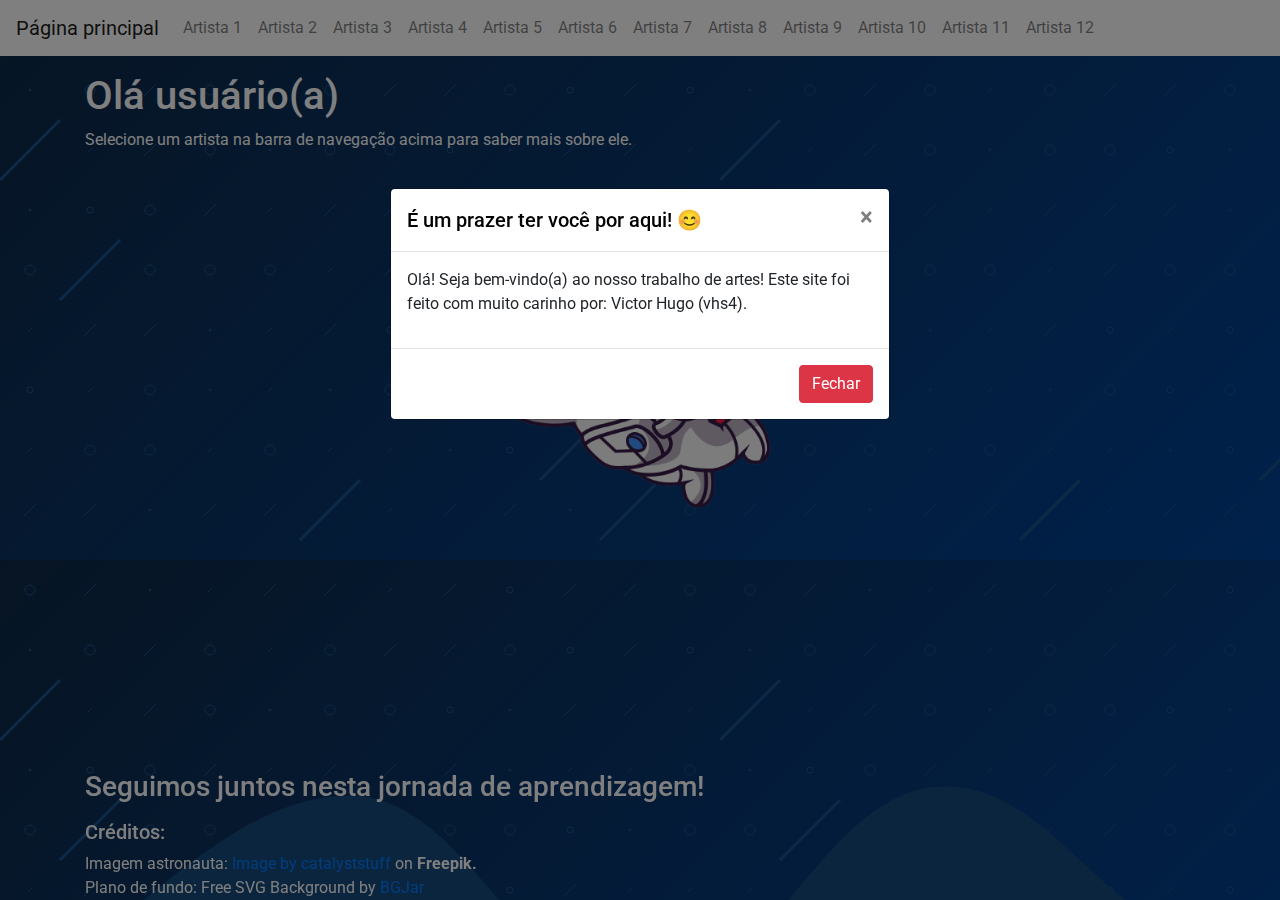
<file: index.html>
<!DOCTYPE html>
<html lang="pt-br">

<head>
    <meta charset="UTF-8">
    <meta name="viewport" content="width=device-width, initial-scale=1.0">
    <title>Trabalho Escolar de Artes</title>
    <link rel="stylesheet" href="style.css">
    <link rel="stylesheet" href="https://stackpath.bootstrapcdn.com/bootstrap/4.5.2/css/bootstrap.min.css">
    <link rel="preconnect" href="https://fonts.googleapis.com">
    <link rel="preconnect" href="https://fonts.gstatic.com" crossorigin>
    <link href="https://fonts.googleapis.com/css2?family=Roboto:wght@400;700&display=swap" rel="stylesheet">
</head>

<body>

    <div class="background-principal bg-transparent">


        <nav class="navbar fix-nav navbar-expand-lg navbar-light bg-white">
            <a class="navbar-brand" href="#">Página principal</a>
            <button class="navbar-toggler" type="button" data-toggle="collapse" data-target="#navbarNav"
                aria-controls="navbarNav" aria-expanded="false" aria-label="Toggle navigation">
                <span class="navbar-toggler-icon"></span>
            </button>
            <div class="collapse navbar-collapse" id="navbarNav">
                <ul class="navbar-nav">
                    <li class="nav-item">
                        <a class="nav-link" href="artista1.html">Artista 1</a>
                    </li>
                    <li class="nav-item">
                        <a class="nav-link" href="artista2.html">Artista 2</a>
                    </li>
                    <li class="nav-item">
                        <a class="nav-link" href="artista3.html">Artista 3</a>
                    </li>
                    <li class="nav-item">
                        <a class="nav-link" href="artista4.html">Artista 4</a>
                    </li>
                    <li class="nav-item">
                        <a class="nav-link" href="artista5.html">Artista 5</a>
                    </li>
                    <li class="nav-item">
                        <a class="nav-link" href="artista6.html">Artista 6</a>
                    </li>
                    <li class="nav-item">
                        <a class="nav-link" href="artista7.html">Artista 7</a>
                    </li>
                    <li class="nav-item">
                        <a class="nav-link" href="artista8.html">Artista 8</a>
                    </li>
                    <li class="nav-item">
                        <a class="nav-link" href="artista9.html">Artista 9</a>
                    </li>
                    <li class="nav-item">
                        <a class="nav-link" href="artista10.html">Artista 10</a>
                    </li>
                    <li class="nav-item">
                        <a class="nav-link" href="artista11.html">Artista 11</a>
                    </li>
                    <li class="nav-item">
                        <a class="nav-link" href="artista12.html">Artista 12</a>
                    </li>
                </ul>
            </div>
        </nav>

        <div class="modal" tabindex="-1" role="dialog" id="modal-principal">
            <div class="modal-dialog" role="document">
                <div class="modal-content">
                    <div class="modal-header">
                        <h5 class="modal-title">É um prazer ter você por aqui! 😊</h5>
                        <button type="button" class="close" data-dismiss="modal" aria-label="Close">
                            <span aria-hidden="true">&times;</span>
                        </button>
                    </div>
                    <div class="modal-body">
                        <p>Olá! Seja bem-vindo(a) ao nosso trabalho de artes! Este site foi feito com muito carinho por:
                            Victor Hugo (vhs4).</p>
                    </div>
                    <div class="modal-footer">
                        <button type="button" class="btn btn-danger" data-dismiss="modal">Fechar</button>
                    </div>
                </div>
            </div>
        </div>

        <div class="container">
            <h1>Olá usuário(a)</h1>
            <p>Selecione um artista na barra de navegação acima para saber mais sobre ele.</p>
        </div>
        <div class="img-middle">
            <img src="/imgs/qqqq__1_-removebg-preview.png" alt="">
        </div>


    </div>

    <footer>
        <div class="container bg-creditos">
            <h3 style="margin-top: 4rem; margin-bottom: 1rem;">Seguimos juntos nesta jornada de aprendizagem!</h3>
            <h5>Créditos:</h5>
            <p style="margin-bottom: 0;">Imagem astronauta: <a
                    href="https://www.freepik.com/free-vector/cute-astronaut-flying-with-rocket-cartoon-vector-icon-illustration-science-technology-icon-isolated_29119780.htm#from_view=detail_alsolike">Image
                    by catalyststuff</a> on <b>Freepik.</b></p>
            <p style="margin: 0;">Plano de fundo: Free SVG Background by <a target="_blank"
                    href="https://bgjar.com">BGJar</a></p>
        </div>
    </footer>

    <script src="https://code.jquery.com/jquery-3.5.1.slim.min.js"></script>
    <script src="https://stackpath.bootstrapcdn.com/bootstrap/4.5.2/js/bootstrap.min.js"></script>
    <script src="script.js"></script>

</body>

</html>
</file>
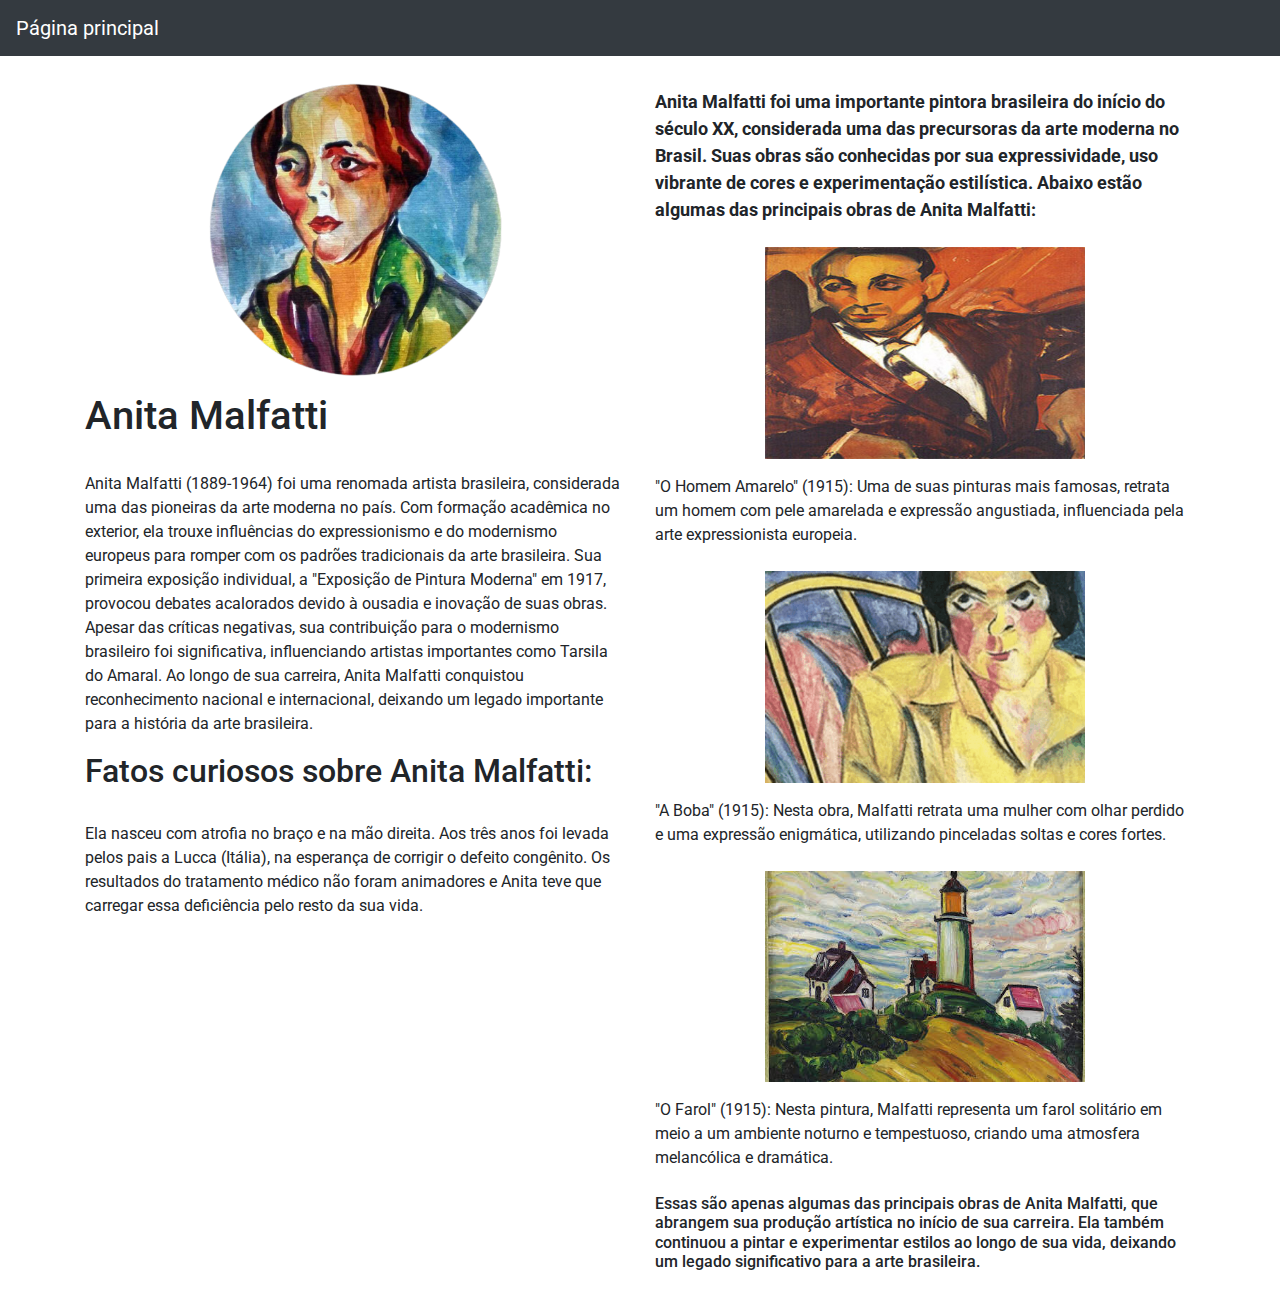
<file: artista1.html>
<!DOCTYPE html>
<html lang="pt-br">

<head>
    <meta charset="UTF-8">
    <meta name="viewport" content="width=device-width, initial-scale=1.0">
    <title>Artista 1</title>
    <link rel="stylesheet" href="https://stackpath.bootstrapcdn.com/bootstrap/4.5.2/css/bootstrap.min.css">
    <link rel="stylesheet" href="artistas.css">
    <link rel="preconnect" href="https://fonts.googleapis.com">
    <link rel="preconnect" href="https://fonts.gstatic.com" crossorigin>
    <link href="https://fonts.googleapis.com/css2?family=Roboto:wght@400;700&display=swap" rel="stylesheet">
</head>

<body>

    <nav class="navbar navbar-expand-lg navbar-dark bg-dark">
        <a class="navbar-brand" href="index.html">Página principal</a>
    </nav>
    <div class="container">
        <div class="row">
            <div class="col-md-6 img-redonda">

                <img src="/imgs/mediana_1977481658976966898-removebg-preview.png" alt="Imagem do artista"
                    style="margin: 1rem auto 0;">
                <h1>Anita Malfatti</h1>
                <p>Anita Malfatti (1889-1964) foi uma renomada artista brasileira, considerada uma das pioneiras da arte
                    moderna no país.
                    Com formação acadêmica no exterior, ela trouxe influências do expressionismo e do modernismo
                    europeus para romper com os
                    padrões tradicionais da arte brasileira. Sua primeira exposição individual, a "Exposição de Pintura
                    Moderna" em 1917,
                    provocou debates acalorados devido à ousadia e inovação de suas obras. Apesar das críticas
                    negativas, sua contribuição
                    para o modernismo brasileiro foi significativa, influenciando artistas importantes como Tarsila do
                    Amaral. Ao longo de
                    sua carreira, Anita Malfatti conquistou reconhecimento nacional e internacional, deixando um legado
                    importante para a
                    história da arte brasileira.</p>

                <h2>Fatos curiosos sobre Anita Malfatti:</h2>
                <p>Ela nasceu com atrofia no braço e na mão direita. Aos três anos foi levada pelos pais a Lucca
                    (Itália), na esperança de
                    corrigir o defeito congênito. Os resultados do tratamento médico não foram animadores e Anita teve
                    que carregar essa
                    deficiência pelo resto da sua vida.</p>
            </div>
            <div class="col-md-6">
                <p>
                <p style="margin-bottom: 1.5rem; font-weight: bold; font-size: large;">Anita Malfatti foi uma
                    importante
                    pintora
                    brasileira do início do século XX, considerada uma das
                    precursoras da arte
                    moderna no Brasil. Suas obras são conhecidas por sua expressividade, uso vibrante de cores e
                    experimentação estilística.
                    Abaixo estão algumas das principais obras de Anita Malfatti:
                </p>
                <figure>
                    <img src="/imgs/O-Homem-Amarelo.-Anita-Malfatti..jpg" alt="Descrição da imagem"
                        style="margin-bottom: 1rem; max-width: 20rem;">
                    <figcaption style="margin-bottom: 1.5rem;">"O Homem Amarelo" (1915): Uma de suas pinturas mais
                        famosas, retrata um homem com pele
                        amarelada e expressão angustiada,
                        influenciada pela arte expressionista europeia.</figcaption>
                </figure>

                <figure>
                    <img src="/imgs/anita-malfatti-a.png" alt="Descrição da imagem"
                        style="margin-bottom: 1rem; max-width: 20rem;">
                    <figcaption style="margin-bottom: 1.5rem;">"A Boba" (1915): Nesta obra, Malfatti retrata uma mulher
                        com olhar perdido e uma
                        expressão enigmática,
                        utilizando
                        pinceladas soltas e cores fortes.</figcaption>
                </figure>

                <figure>
                    <img src="/imgs/O farol.jpeg" alt="Descrição da imagem"
                        style="margin-bottom: 1rem; max-width: 20rem;">
                    <figcaption style="margin-bottom: 1.5rem;">"O Farol" (1915): Nesta pintura, Malfatti representa um
                        farol solitário em meio a um
                        ambiente noturno e
                        tempestuoso,
                        criando uma atmosfera melancólica e dramática.</figcaption>
                </figure>

                <h6>Essas são apenas algumas das principais obras de Anita Malfatti, que abrangem sua produção
                    artística no
                    início de sua
                    carreira. Ela também continuou a pintar e experimentar estilos ao longo de sua vida, deixando um
                    legado
                    significativo
                    para a arte brasileira.</h6>
                </p>
            </div>
        </div>
    </div>



    <script src="https://stackpath.bootstrapcdn.com/bootstrap/4.5.2/js/bootstrap.min.js"></script>
    <script src="https://code.jquery.com/jquery-3.5.1.slim.min.js"></script>
</body>

</html>
</file>
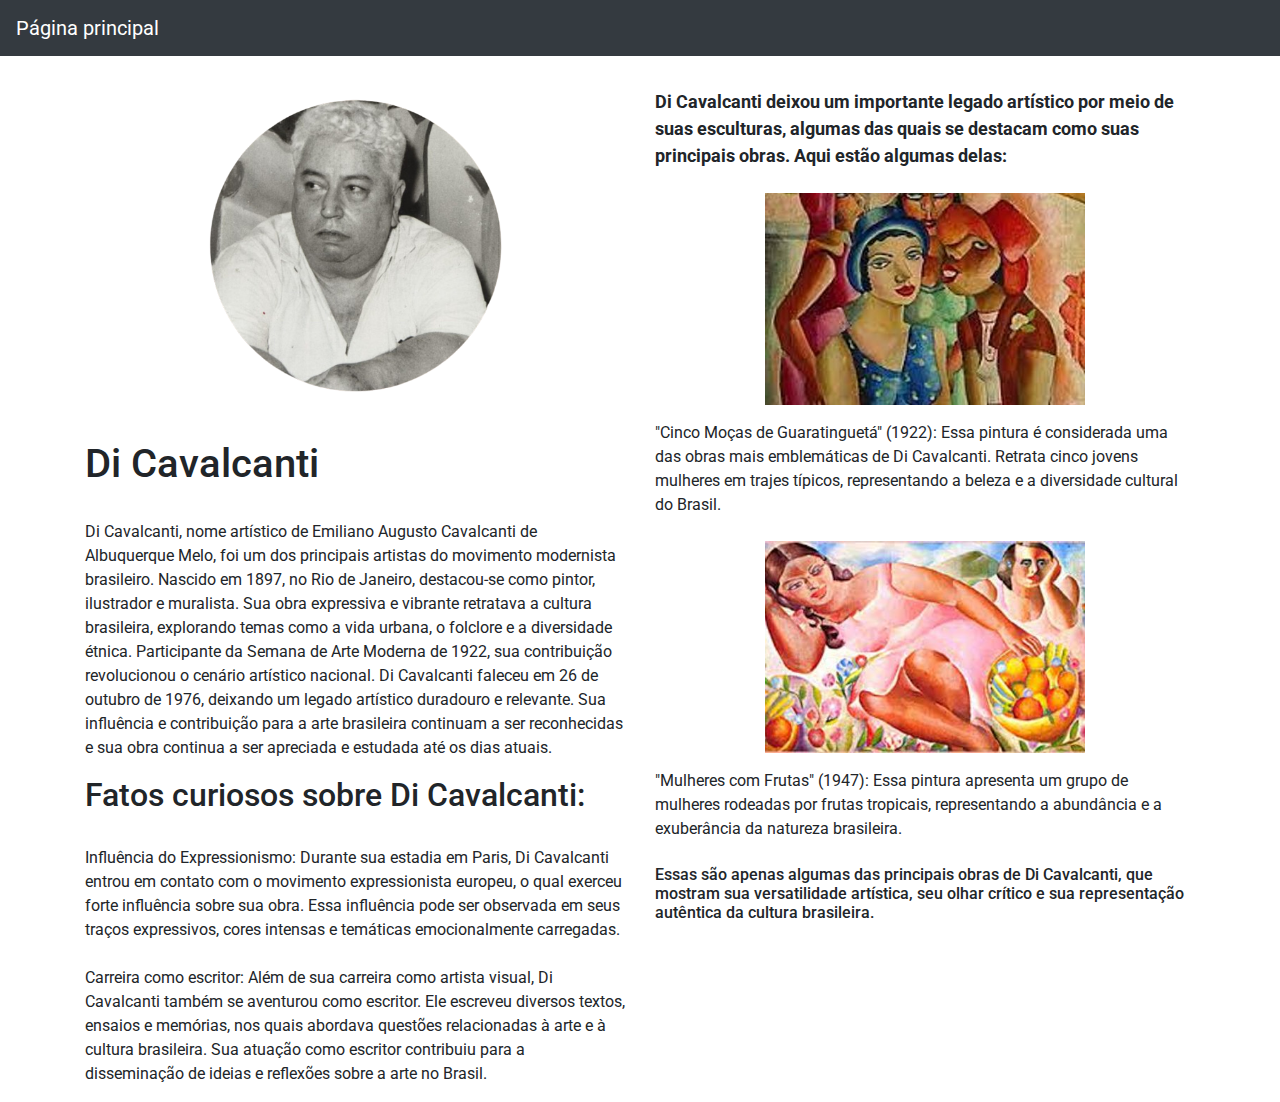
<file: artista10.html>
<!DOCTYPE html>
<html lang="pt-br">

<head>
    <meta charset="UTF-8">
    <meta name="viewport" content="width=device-width, initial-scale=1.0">
    <title>Artista 10</title>
    <link rel="stylesheet" href="https://stackpath.bootstrapcdn.com/bootstrap/4.5.2/css/bootstrap.min.css">
    <link rel="stylesheet" href="artistas.css">
    <link rel="preconnect" href="https://fonts.googleapis.com">
    <link rel="preconnect" href="https://fonts.gstatic.com" crossorigin>
    <link href="https://fonts.googleapis.com/css2?family=Roboto:wght@400;700&display=swap" rel="stylesheet">
</head>

<body>

    <nav class="navbar navbar-expand-lg navbar-dark bg-dark">
        <a class="navbar-brand" href="index.html">Página principal</a>
    </nav>
    <div class="container">
        <div class="row">
            <div class="col-md-6 img-redonda">
                <img src="/imgs/Di_Cavalcanti.png" alt="Imagem do artista" style="margin: 2rem auto;">
                <h1>Di Cavalcanti
                </h1>
                <p>Di Cavalcanti, nome artístico de Emiliano Augusto Cavalcanti de Albuquerque Melo, foi um dos
                    principais artistas do
                    movimento modernista brasileiro. Nascido em 1897, no Rio de Janeiro, destacou-se como pintor,
                    ilustrador e muralista.
                    Sua obra expressiva e vibrante retratava a cultura brasileira, explorando temas como a vida urbana,
                    o folclore e a
                    diversidade étnica. Participante da Semana de Arte Moderna de 1922, sua contribuição revolucionou o
                    cenário artístico
                    nacional. Di Cavalcanti faleceu em 26 de outubro de 1976, deixando um legado artístico duradouro e
                    relevante. Sua influência e
                    contribuição para a arte brasileira continuam a ser reconhecidas e sua obra continua a ser apreciada
                    e estudada até os
                    dias atuais.
                </p>

                <h2>Fatos curiosos sobre Di Cavalcanti:</h2>
                <p>Influência do Expressionismo: Durante sua estadia em Paris, Di Cavalcanti entrou em contato com o
                    movimento
                    expressionista europeu, o qual exerceu forte influência sobre sua obra. Essa influência pode ser
                    observada em seus
                    traços expressivos, cores intensas e temáticas emocionalmente carregadas.
                    <br><br>
                    Carreira como escritor: Além de sua carreira como artista visual, Di Cavalcanti também se aventurou
                    como escritor. Ele
                    escreveu diversos textos, ensaios e memórias, nos quais abordava questões relacionadas à arte e à
                    cultura
                    brasileira. Sua atuação como escritor contribuiu para a disseminação de ideias e reflexões sobre a
                    arte no Brasil.
                </p>
            </div>
            <div class="col-md-6">
                <p>
                <p style="margin-bottom: 1.5rem; font-weight: bold; font-size: large;">Di Cavalcanti deixou um
                    importante legado artístico por meio de suas esculturas, algumas das quais se destacam como
                    suas principais obras. Aqui estão algumas delas:
                </p>
                <figure>
                    <img src="/imgs/download (4) (1).jpeg" alt="Descrição da imagem"
                        style="margin-bottom: 1rem; max-width: 20rem;">
                    <figcaption style="margin-bottom: 1.5rem;">"Cinco Moças de Guaratinguetá" (1922): Essa pintura é
                        considerada uma das obras mais emblemáticas de Di Cavalcanti.
                        Retrata cinco jovens mulheres em trajes típicos, representando a beleza e a diversidade cultural
                        do Brasil.
                    </figcaption>
                </figure>

                <figure>
                    <img src="/imgs/download (5) (1).jpeg" alt=" Descrição da imagem"
                        style="margin-bottom: 1rem; max-width: 20rem;">
                    <figcaption style="margin-bottom: 1.5rem;">"Mulheres com Frutas" (1947): Essa pintura apresenta um
                        grupo de mulheres rodeadas por frutas tropicais, representando a
                        abundância e a exuberância da natureza brasileira.
                    </figcaption>
                </figure>

                <h6>Essas são apenas algumas das principais obras de Di Cavalcanti, que mostram sua versatilidade
                    artística, seu olhar
                    crítico e sua representação autêntica da cultura brasileira.
                </h6>
                </p>
            </div>
        </div>
    </div>



    <script src="https://stackpath.bootstrapcdn.com/bootstrap/4.5.2/js/bootstrap.min.js"></script>
    <script src="https://code.jquery.com/jquery-3.5.1.slim.min.js"></script>
</body>

</html>
</file>
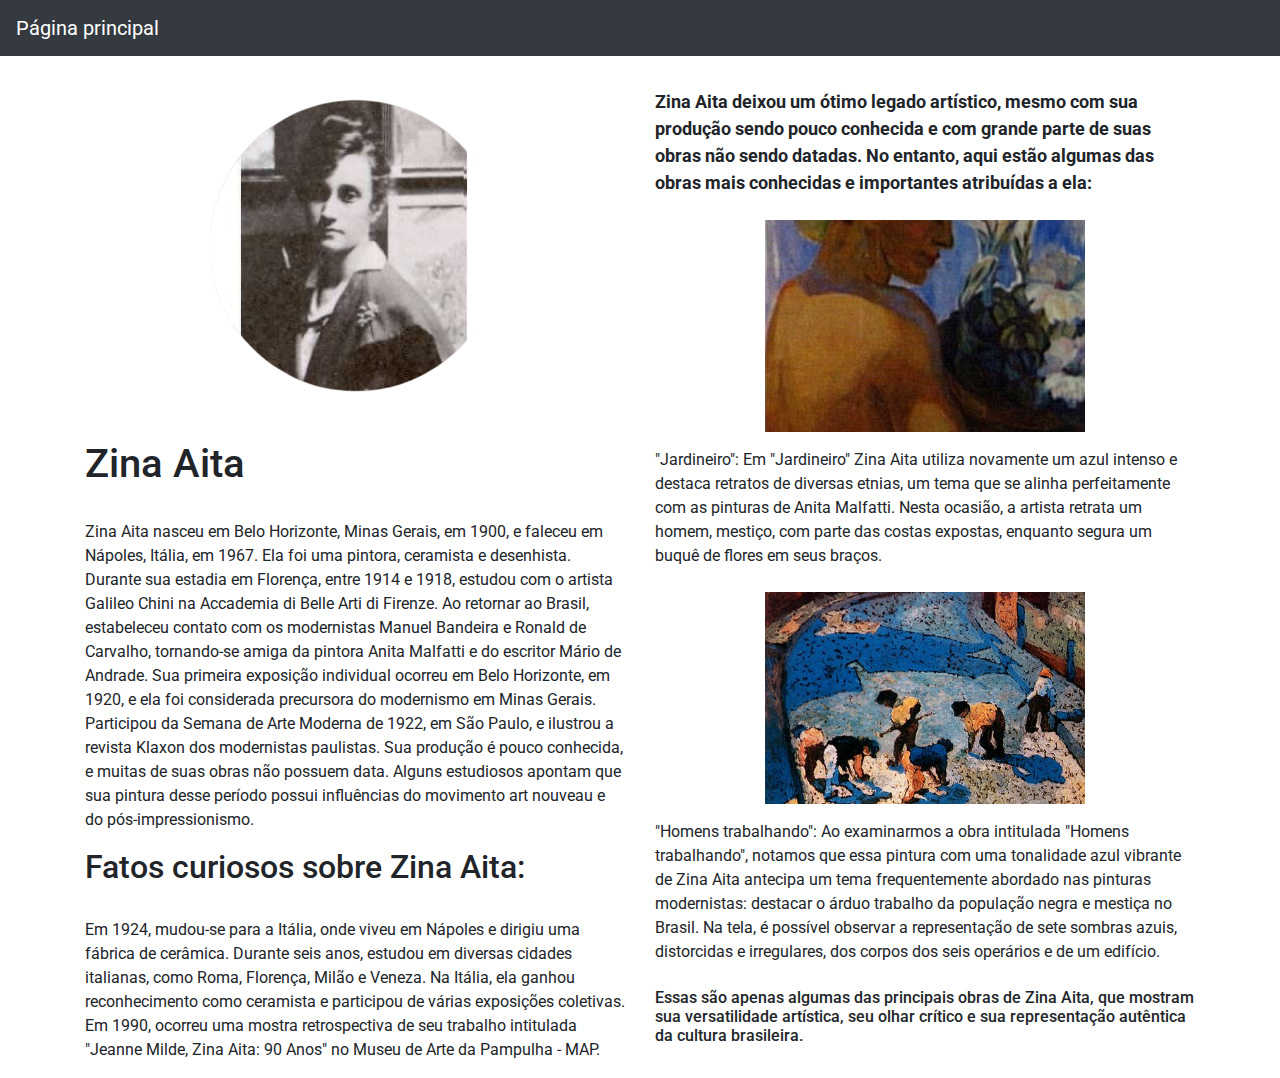
<file: artista11.html>
<!DOCTYPE html>
<html lang="pt-br">

<head>
    <meta charset="UTF-8">
    <meta name="viewport" content="width=device-width, initial-scale=1.0">
    <title>Artista 11</title>
    <link rel="stylesheet" href="https://stackpath.bootstrapcdn.com/bootstrap/4.5.2/css/bootstrap.min.css">
    <link rel="stylesheet" href="artistas.css">
    <link rel="preconnect" href="https://fonts.googleapis.com">
    <link rel="preconnect" href="https://fonts.gstatic.com" crossorigin>
    <link href="https://fonts.googleapis.com/css2?family=Roboto:wght@400;700&display=swap" rel="stylesheet">
</head>

<body>

    <nav class="navbar navbar-expand-lg navbar-dark bg-dark">
        <a class="navbar-brand" href="index.html">Página principal</a>
    </nav>
    <div class="container">
        <div class="row">
            <div class="col-md-6 img-redonda">
                <img src="/imgs/Zina_Aita.png" alt="Imagem do artista" style="margin: 2rem auto;">
                <h1>Zina Aita
                </h1>
                <p>Zina Aita nasceu em Belo Horizonte, Minas Gerais, em 1900, e faleceu em Nápoles, Itália, em 1967. Ela
                    foi uma pintora,
                    ceramista e desenhista. Durante sua estadia em Florença, entre 1914 e 1918, estudou com o artista
                    Galileo Chini na
                    Accademia di Belle Arti di Firenze. Ao retornar ao Brasil, estabeleceu contato com os modernistas
                    Manuel Bandeira e
                    Ronald de Carvalho, tornando-se amiga da pintora Anita Malfatti e do escritor Mário de Andrade. Sua
                    primeira exposição
                    individual ocorreu em Belo Horizonte, em 1920, e ela foi considerada precursora do modernismo em
                    Minas Gerais.
                    Participou da Semana de Arte Moderna de 1922, em São Paulo, e ilustrou a revista Klaxon dos
                    modernistas paulistas. Sua
                    produção é pouco conhecida, e muitas de suas obras não possuem data. Alguns estudiosos apontam que
                    sua pintura desse
                    período possui influências do movimento art nouveau e do pós-impressionismo.
                </p>

                <h2>Fatos curiosos sobre Zina Aita:</h2>
                <p>Em 1924, mudou-se para a Itália, onde viveu em Nápoles e dirigiu uma fábrica de cerâmica. Durante
                    seis anos, estudou em
                    diversas cidades italianas, como Roma, Florença, Milão e Veneza. Na Itália, ela ganhou
                    reconhecimento como ceramista e
                    participou de várias exposições coletivas. Em 1990, ocorreu uma mostra retrospectiva de seu trabalho
                    intitulada "Jeanne
                    Milde, Zina Aita: 90 Anos" no Museu de Arte da Pampulha - MAP.
                </p>
            </div>
            <div class="col-md-6">
                <p>
                <p style="margin-bottom: 1.5rem; font-weight: bold; font-size: large;">Zina Aita deixou um ótimo legado
                    artístico, mesmo com sua produção sendo pouco conhecida e com grande parte de suas
                    obras não sendo datadas. No entanto, aqui estão algumas das obras mais conhecidas e importantes
                    atribuídas a ela:
                </p>
                <figure>
                    <img src="/imgs/Jardineiro Zina Aita (1).jpg" alt="Descrição da imagem"
                        style="margin-bottom: 1rem; max-width: 20rem;">
                    <figcaption style="margin-bottom: 1.5rem;">"Jardineiro": Em "Jardineiro" Zina Aita utiliza novamente
                        um azul intenso e destaca retratos de diversas
                        etnias, um tema que se alinha perfeitamente com as pinturas de Anita Malfatti. Nesta ocasião, a
                        artista retrata um
                        homem, mestiço, com parte das costas expostas,
                        enquanto segura um buquê de flores em seus braços.
                    </figcaption>
                </figure>

                <figure>
                    <img src="/imgs/Homens trabalhando Zina Aita (1).jpg" alt=" Descrição da imagem"
                        style="margin-bottom: 1rem; max-width: 20rem;">
                    <figcaption style="margin-bottom: 1.5rem;">"Homens trabalhando": Ao examinarmos a obra intitulada
                        "Homens trabalhando", notamos que essa pintura com uma tonalidade azul vibrante de Zina
                        Aita antecipa um tema frequentemente abordado nas pinturas modernistas: destacar o árduo
                        trabalho da população negra e
                        mestiça no Brasil. Na tela, é possível observar a representação de sete sombras azuis,
                        distorcidas e irregulares, dos
                        corpos dos seis operários e de um edifício.
                    </figcaption>
                </figure>

                <h6>Essas são apenas algumas das principais obras de Zina Aita, que mostram sua versatilidade
                    artística, seu olhar
                    crítico e sua representação autêntica da cultura brasileira.
                </h6>
                </p>
            </div>
        </div>
    </div>



    <script src="https://stackpath.bootstrapcdn.com/bootstrap/4.5.2/js/bootstrap.min.js"></script>
    <script src="https://code.jquery.com/jquery-3.5.1.slim.min.js"></script>
</body>

</html>
</file>
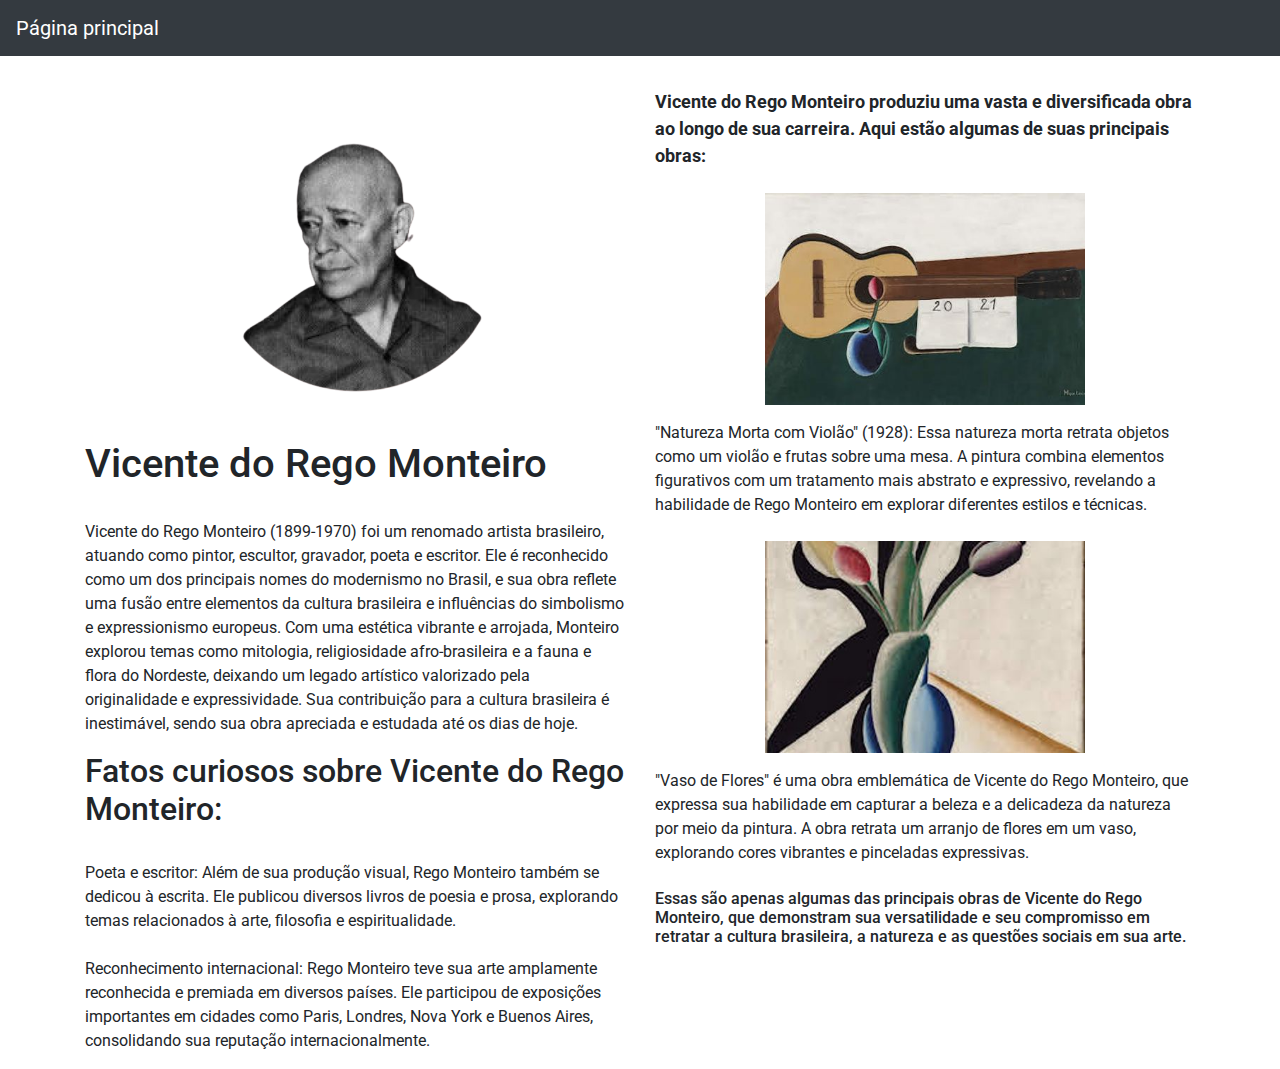
<file: artista12.html>
<!DOCTYPE html>
<html lang="pt-br">

<head>
    <meta charset="UTF-8">
    <meta name="viewport" content="width=device-width, initial-scale=1.0">
    <title>Artista 12</title>
    <link rel="stylesheet" href="https://stackpath.bootstrapcdn.com/bootstrap/4.5.2/css/bootstrap.min.css">
    <link rel="stylesheet" href="artistas.css">
    <link rel="preconnect" href="https://fonts.googleapis.com">
    <link rel="preconnect" href="https://fonts.gstatic.com" crossorigin>
    <link href="https://fonts.googleapis.com/css2?family=Roboto:wght@400;700&display=swap" rel="stylesheet">
</head>

<body>

    <nav class="navbar navbar-expand-lg navbar-dark bg-dark">
        <a class="navbar-brand" href="index.html">Página principal</a>
    </nav>
    <div class="container">
        <div class="row">
            <div class="col-md-6 img-redonda">
                <img src="/imgs/Vicente_do_Rego_Monteiro.png" alt="Imagem do artista" style="margin: 2rem auto;">
                <h1>Vicente do Rego Monteiro
                </h1>
                <p>Vicente do Rego Monteiro (1899-1970) foi um renomado artista brasileiro, atuando como pintor,
                    escultor, gravador, poeta
                    e escritor. Ele é reconhecido como um dos principais nomes do modernismo no Brasil, e sua obra
                    reflete uma fusão entre
                    elementos da cultura brasileira e influências do simbolismo e expressionismo europeus. Com uma
                    estética vibrante e
                    arrojada, Monteiro explorou temas como mitologia, religiosidade afro-brasileira e a fauna e flora do
                    Nordeste, deixando
                    um legado artístico valorizado pela originalidade e expressividade. Sua contribuição para a cultura
                    brasileira é
                    inestimável, sendo sua obra apreciada e estudada até os dias de hoje.
                </p>

                <h2>Fatos curiosos sobre Vicente do Rego Monteiro:</h2>
                <p>Poeta e escritor: Além de sua produção visual, Rego Monteiro também se dedicou à escrita. Ele
                    publicou diversos livros
                    de poesia e prosa, explorando temas relacionados à arte, filosofia e espiritualidade.
                    <br><br>
                    Reconhecimento internacional: Rego Monteiro teve sua arte amplamente reconhecida e premiada em
                    diversos países. Ele
                    participou de exposições importantes em cidades como Paris, Londres, Nova York e Buenos Aires,
                    consolidando sua
                    reputação internacionalmente.
                </p>
            </div>
            <div class="col-md-6">
                <p>
                <p style="margin-bottom: 1.5rem; font-weight: bold; font-size: large;">Vicente do Rego Monteiro produziu
                    uma vasta e diversificada obra ao longo de sua carreira. Aqui estão algumas de suas
                    principais obras:
                </p>
                <figure>
                    <img src="/imgs/Natureza morta com violão (1).jpg" alt="Descrição da imagem"
                        style="margin-bottom: 1rem; max-width: 20rem;">
                    <figcaption style="margin-bottom: 1.5rem;">"Natureza Morta com Violão" (1928): Essa natureza morta
                        retrata objetos como um violão e frutas sobre uma mesa. A
                        pintura combina elementos figurativos com um tratamento mais abstrato e expressivo, revelando a
                        habilidade de Rego
                        Monteiro em explorar diferentes estilos e técnicas.
                    </figcaption>
                </figure>

                <figure>
                    <img src="/imgs/Vaso de flores (1).jpeg" alt=" Descrição da imagem"
                        style="margin-bottom: 1rem; max-width: 20rem;">
                    <figcaption style="margin-bottom: 1.5rem;">"Vaso de Flores" é uma obra emblemática de Vicente do
                        Rego Monteiro, que expressa sua habilidade em capturar a beleza e
                        a delicadeza da natureza por meio da pintura. A obra retrata um arranjo de flores em um vaso,
                        explorando cores vibrantes
                        e pinceladas expressivas.
                    </figcaption>
                </figure>

                <h6>Essas são apenas algumas das principais obras de Vicente do Rego Monteiro, que demonstram sua
                    versatilidade e seu
                    compromisso em retratar a cultura brasileira, a natureza e as questões sociais em sua arte.
                </h6>
                </p>
            </div>
        </div>
    </div>



    <script src="https://stackpath.bootstrapcdn.com/bootstrap/4.5.2/js/bootstrap.min.js"></script>
    <script src="https://code.jquery.com/jquery-3.5.1.slim.min.js"></script>
</body>

</html>
</file>
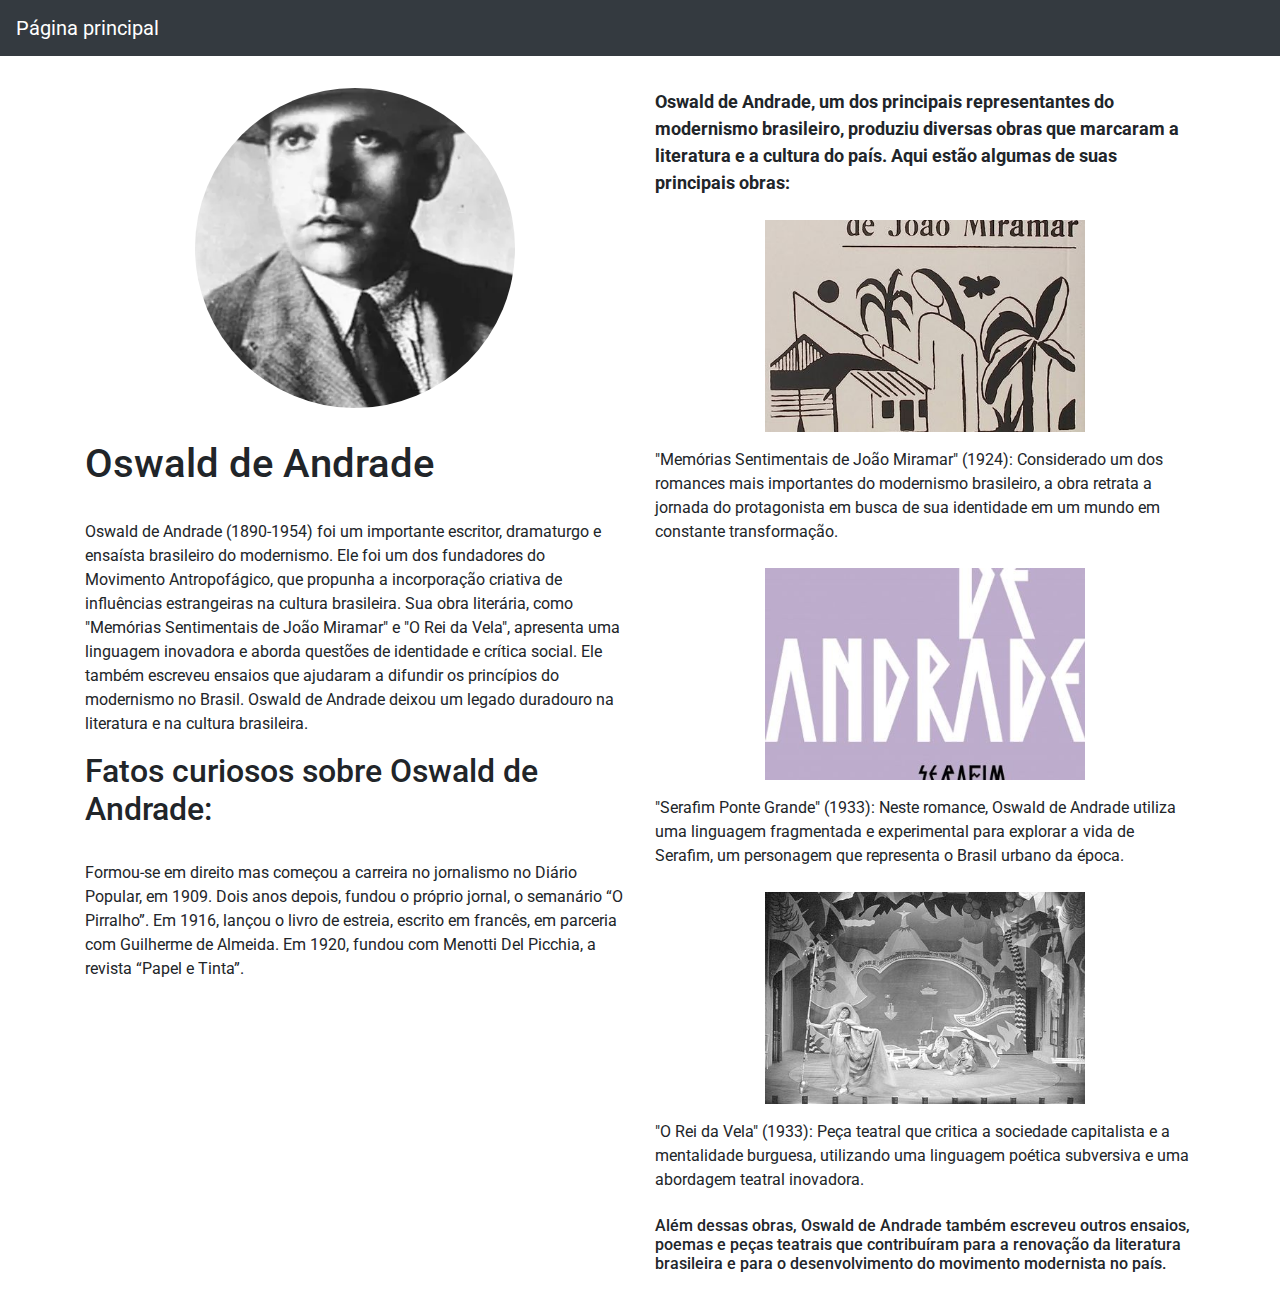
<file: artista2.html>
<!DOCTYPE html>
<html lang="pt-br">

<head>
    <meta charset="UTF-8">
    <meta name="viewport" content="width=device-width, initial-scale=1.0">
    <title>Artista 2</title>
    <link rel="stylesheet" href="https://stackpath.bootstrapcdn.com/bootstrap/4.5.2/css/bootstrap.min.css">
    <link rel="stylesheet" href="artistas.css">
    <link rel="preconnect" href="https://fonts.googleapis.com">
    <link rel="preconnect" href="https://fonts.gstatic.com" crossorigin>
    <link href="https://fonts.googleapis.com/css2?family=Roboto:wght@400;700&display=swap" rel="stylesheet">
</head>

<body>

    <nav class="navbar navbar-expand-lg navbar-dark bg-dark">
        <a class="navbar-brand" href="index.html">Página principal</a>
    </nav>
    <div class="container">
        <div class="row">
            <div class="col-md-6 img-redonda">
                <img src="/imgs/oswald-de-andrade.png" alt="Imagem do artista" style="margin: 2rem auto;">
                <h1>Oswald de Andrade</h1>
                <p>Oswald de Andrade (1890-1954) foi um importante escritor, dramaturgo e ensaísta brasileiro do
                    modernismo. Ele foi um dos
                    fundadores do Movimento Antropofágico, que propunha a incorporação criativa de influências
                    estrangeiras na cultura
                    brasileira. Sua obra literária, como "Memórias Sentimentais de João Miramar" e "O Rei da Vela",
                    apresenta uma linguagem
                    inovadora e aborda questões de identidade e crítica social. Ele também escreveu ensaios que ajudaram
                    a difundir os
                    princípios do modernismo no Brasil. Oswald de Andrade deixou um legado duradouro na literatura e na
                    cultura brasileira.</p>

                <h2>Fatos curiosos sobre Oswald de Andrade:</h2>
                <p>Formou-se em direito mas começou a carreira no jornalismo no Diário Popular, em 1909. Dois anos
                    depois, fundou o próprio
                    jornal, o semanário “O Pirralho”. Em 1916, lançou o livro de estreia, escrito em francês, em
                    parceria com Guilherme de
                    Almeida. Em 1920, fundou com Menotti Del Picchia, a revista “Papel e Tinta”.</p>
            </div>
            <div class="col-md-6">
                <p>
                <p style="margin-bottom: 1.5rem; font-weight: bold; font-size: large;">Oswald de Andrade, um dos
                    principais representantes do modernismo brasileiro, produziu diversas obras que marcaram a
                    literatura e a cultura do país. Aqui estão algumas de suas principais obras:
                </p>
                <figure>
                    <img src="/imgs/81U9xkychNL._AC_UF1000,1000_QL80_ (1).jpg" alt="Descrição da imagem"
                        style="margin-bottom: 1rem; max-width: 20rem;">
                    <figcaption style="margin-bottom: 1.5rem;">"Memórias Sentimentais de João Miramar" (1924):
                        Considerado um dos romances mais importantes do modernismo brasileiro, a
                        obra retrata a jornada do protagonista em busca de sua identidade em um mundo em constante
                        transformação.</figcaption>
                </figure>

                <figure>
                    <img src="/imgs/serafim-ponte-grande (1).jpg" alt="Descrição da imagem"
                        style="margin-bottom: 1rem; max-width: 20rem;">
                    <figcaption style="margin-bottom: 1.5rem;">"Serafim Ponte Grande" (1933): Neste romance, Oswald de
                        Andrade utiliza uma linguagem fragmentada e experimental para
                        explorar a vida de Serafim, um personagem que representa o Brasil urbano da época.</figcaption>
                </figure>

                <figure>
                    <img src="/imgs/007887001013 (1).jpg" alt="Descrição da imagem"
                        style="margin-bottom: 1rem; max-width: 20rem;">
                    <figcaption style="margin-bottom: 1.5rem;">"O Rei da Vela" (1933): Peça teatral que critica a
                        sociedade capitalista e a mentalidade burguesa, utilizando uma
                        linguagem poética subversiva e uma abordagem teatral inovadora.</figcaption>
                </figure>

                <h6>Além dessas obras, Oswald de Andrade também escreveu outros ensaios, poemas e peças teatrais que
                    contribuíram para a
                    renovação da literatura brasileira e para o desenvolvimento do movimento modernista no país.</h6>
                </p>
            </div>
        </div>
    </div>



    <script src="https://stackpath.bootstrapcdn.com/bootstrap/4.5.2/js/bootstrap.min.js"></script>
    <script src="https://code.jquery.com/jquery-3.5.1.slim.min.js"></script>
</body>

</html>
</file>
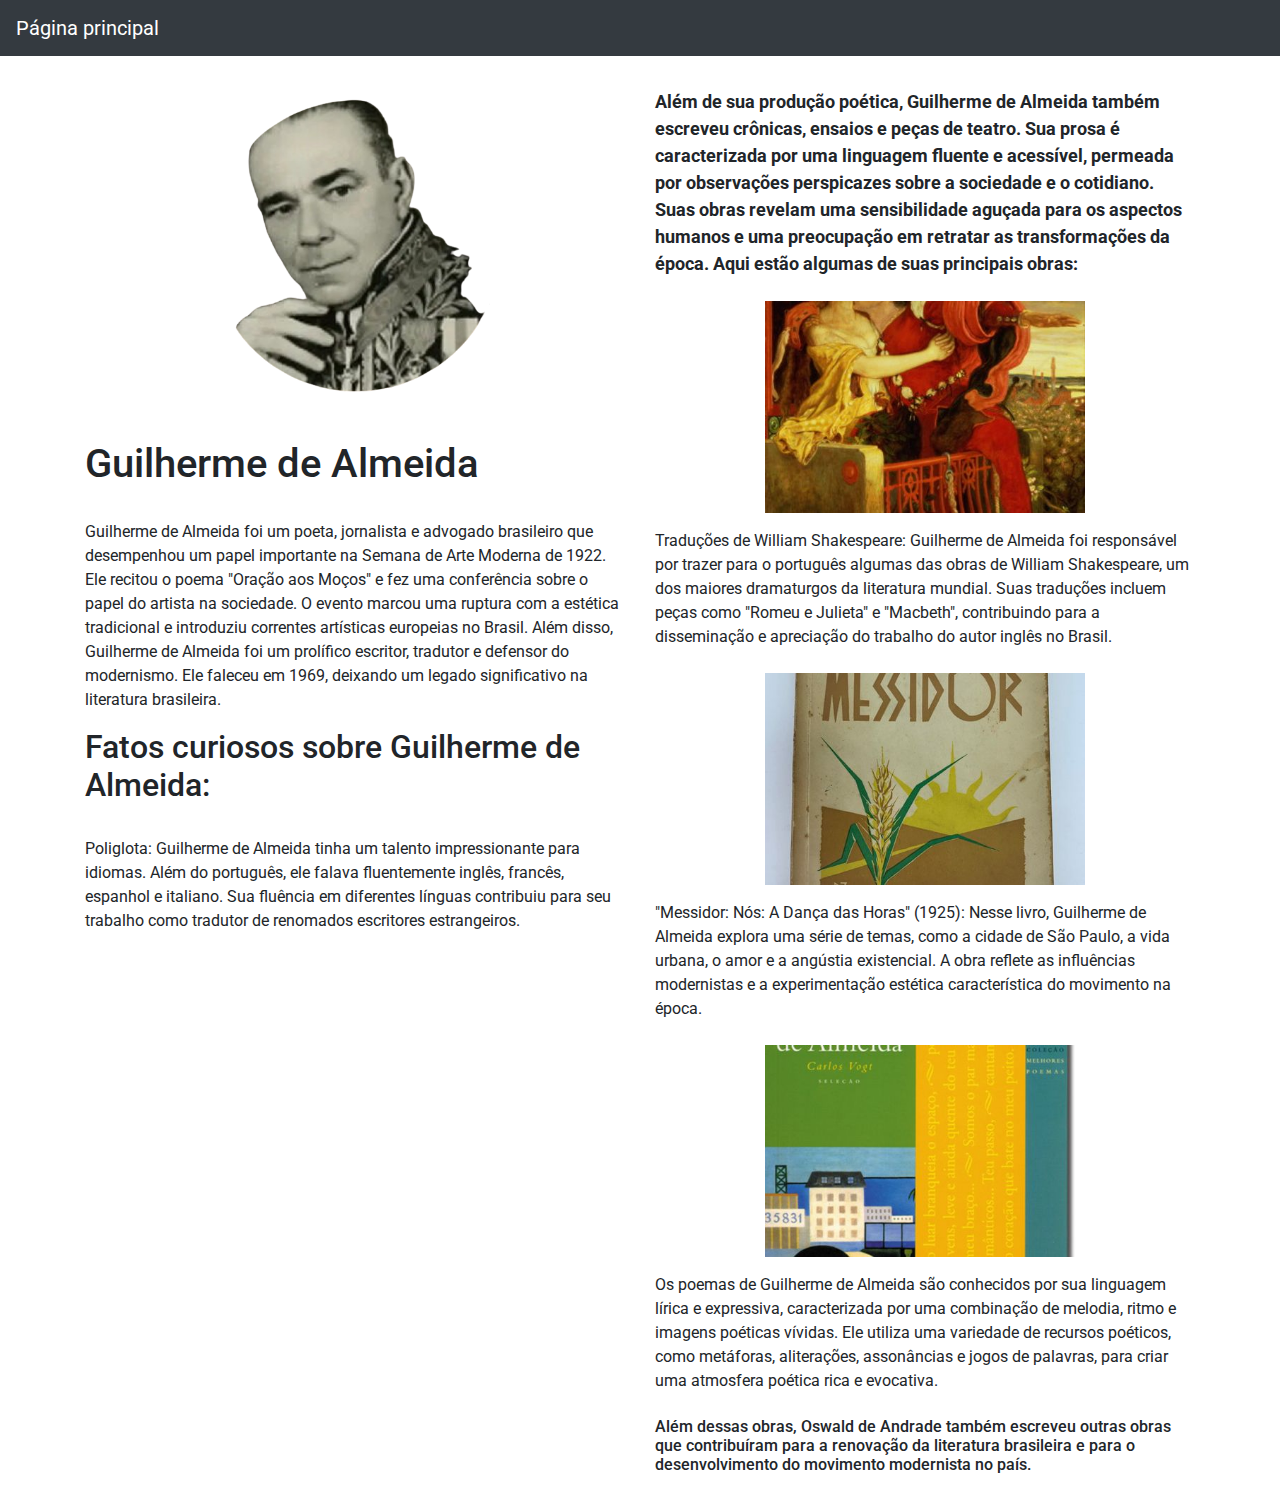
<file: artista3.html>
<!DOCTYPE html>
<html lang="pt-br">

<head>
    <meta charset="UTF-8">
    <meta name="viewport" content="width=device-width, initial-scale=1.0">
    <title>Artista 3</title>
    <link rel="stylesheet" href="https://stackpath.bootstrapcdn.com/bootstrap/4.5.2/css/bootstrap.min.css">
    <link rel="stylesheet" href="artistas.css">
    <link rel="preconnect" href="https://fonts.googleapis.com">
    <link rel="preconnect" href="https://fonts.gstatic.com" crossorigin>
    <link href="https://fonts.googleapis.com/css2?family=Roboto:wght@400;700&display=swap" rel="stylesheet">
</head>

<body>

    <nav class="navbar navbar-expand-lg navbar-dark bg-dark">
        <a class="navbar-brand" href="index.html">Página principal</a>
    </nav>
    <div class="container">
        <div class="row">
            <div class="col-md-6 img-redonda">
                <img src="/imgs/Guilherme_almeida-removebg-preview.png" alt="Imagem do artista"
                    style="margin: 2rem auto;">
                <h1>Guilherme de Almeida</h1>
                <p>Guilherme de Almeida foi um poeta, jornalista e advogado brasileiro que desempenhou um papel
                    importante na Semana de
                    Arte Moderna de 1922. Ele recitou o poema "Oração aos Moços" e fez uma conferência sobre o papel do
                    artista na
                    sociedade. O evento marcou uma ruptura com a estética tradicional e introduziu correntes artísticas
                    europeias no Brasil.
                    Além disso, Guilherme de Almeida foi um prolífico escritor, tradutor e defensor do modernismo. Ele
                    faleceu em 1969,
                    deixando um legado significativo na literatura brasileira.</p>

                <h2>Fatos curiosos sobre Guilherme de Almeida:</h2>
                <p>Poliglota: Guilherme de Almeida tinha um talento impressionante para idiomas. Além do português, ele
                    falava fluentemente
                    inglês, francês, espanhol e italiano. Sua fluência em diferentes línguas contribuiu para seu
                    trabalho como tradutor de
                    renomados escritores estrangeiros.</p>
            </div>
            <div class="col-md-6">
                <p>
                <p style="margin-bottom: 1.5rem; font-weight: bold; font-size: large;">Além de sua produção poética,
                    Guilherme de Almeida também escreveu crônicas, ensaios e peças de teatro. Sua prosa é
                    caracterizada por uma linguagem fluente e acessível, permeada por observações perspicazes sobre a
                    sociedade e o
                    cotidiano. Suas obras revelam uma sensibilidade aguçada para os aspectos humanos e uma preocupação
                    em retratar as
                    transformações da época. Aqui estão algumas de suas principais obras:
                </p>
                <figure>
                    <img src="/imgs/20070205000653!Romeo_and_juliet_brown (1).jpg" alt="Descrição da imagem"
                        style="margin-bottom: 1rem; max-width: 20rem;">
                    <figcaption style="margin-bottom: 1.5rem;">Traduções de William Shakespeare: Guilherme de Almeida
                        foi responsável por trazer para o português algumas das obras de
                        William Shakespeare, um dos maiores dramaturgos da literatura mundial. Suas traduções incluem
                        peças como "Romeu e
                        Julieta" e "Macbeth", contribuindo para a disseminação e apreciação do trabalho do autor inglês
                        no Brasil.</figcaption>
                </figure>

                <figure>
                    <img src="/imgs/7723503.jpg" alt=" Descrição da imagem"
                        style="margin-bottom: 1rem; max-width: 20rem;">
                    <figcaption style="margin-bottom: 1.5rem;">"Messidor: Nós: A Dança das Horas" (1925): Nesse livro,
                        Guilherme de Almeida explora uma série de temas, como a cidade
                        de São Paulo, a vida urbana, o amor e a angústia existencial. A obra reflete as influências
                        modernistas e a
                        experimentação estética característica do movimento na época.</figcaption>
                </figure>

                <figure>
                    <img src="/imgs/1909 (1).jpg" alt=" Descrição da imagem"
                        style="margin-bottom: 1rem; max-width: 20rem;">
                    <figcaption style="margin-bottom: 1.5rem;">Os poemas de Guilherme de Almeida são conhecidos por sua
                        linguagem lírica e expressiva, caracterizada por uma combinação
                        de melodia, ritmo e imagens poéticas vívidas. Ele utiliza uma variedade de recursos poéticos,
                        como metáforas,
                        aliterações, assonâncias e jogos de palavras, para criar uma atmosfera poética rica e evocativa.
                    </figcaption>
                </figure>

                <h6>Além dessas obras, Oswald de Andrade também escreveu outras obras que
                    contribuíram para a
                    renovação da literatura brasileira e para o desenvolvimento do movimento modernista no país.</h6>
                </p>
            </div>
        </div>
    </div>



    <script src="https://stackpath.bootstrapcdn.com/bootstrap/4.5.2/js/bootstrap.min.js"></script>
    <script src="https://code.jquery.com/jquery-3.5.1.slim.min.js"></script>
</body>

</html>
</file>
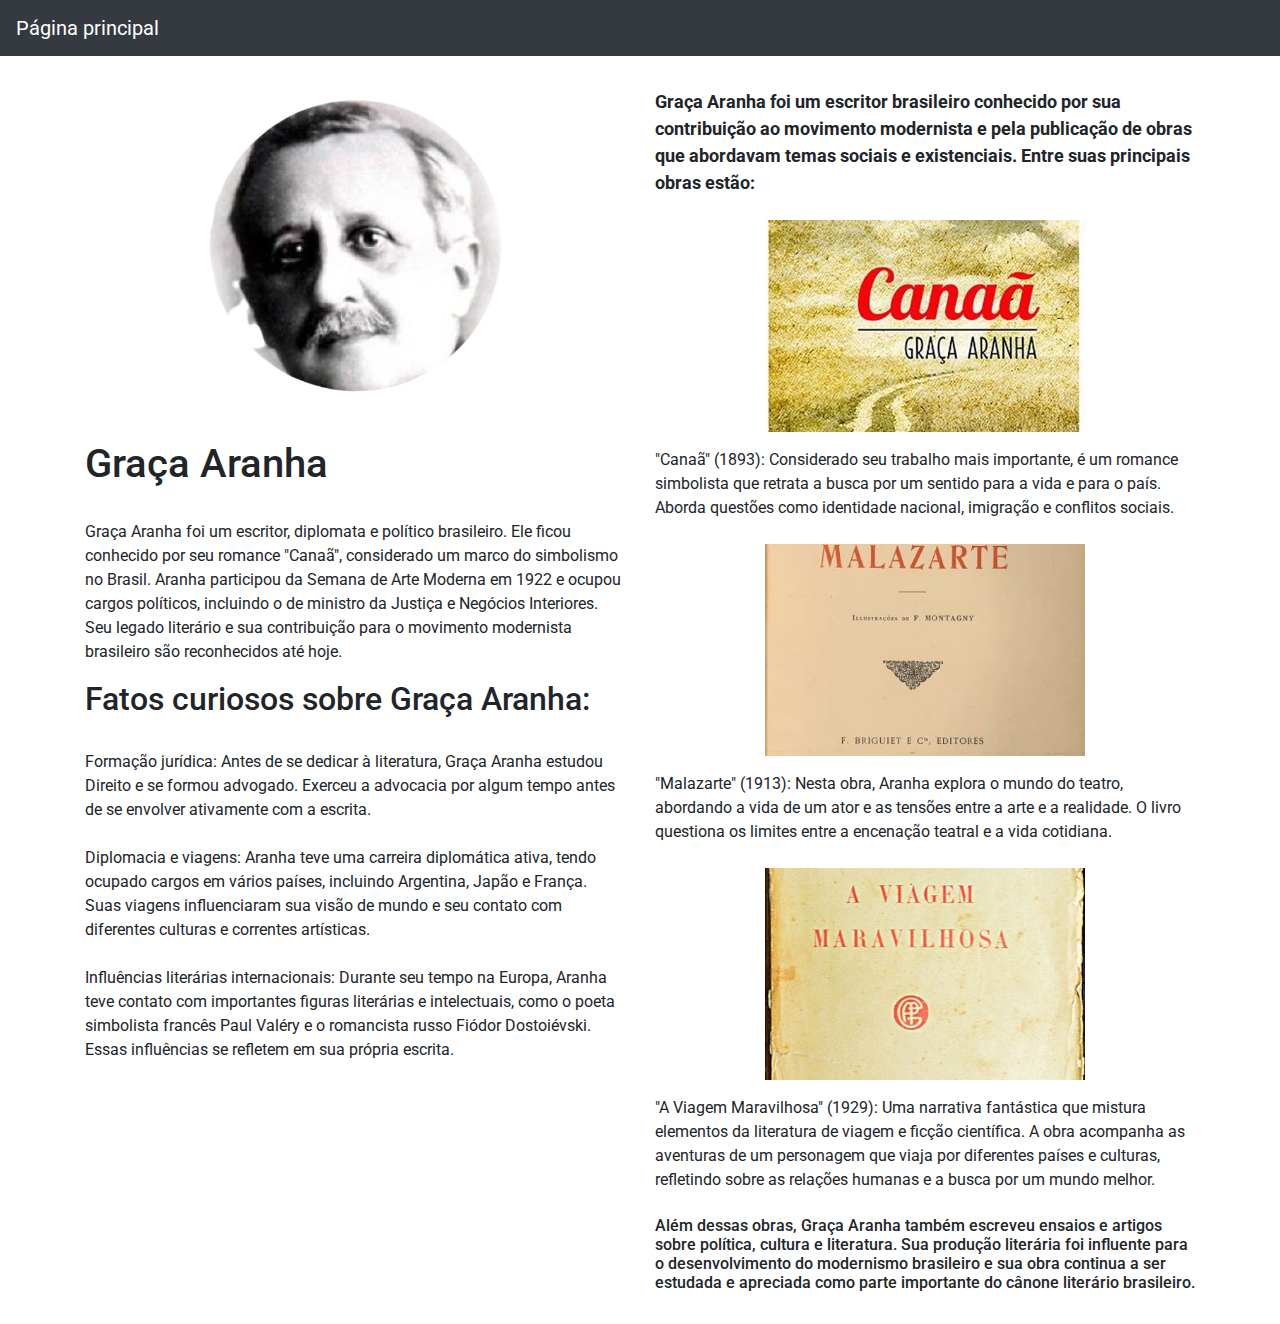
<file: artista4.html>
<!DOCTYPE html>
<html lang="pt-br">

<head>
    <meta charset="UTF-8">
    <meta name="viewport" content="width=device-width, initial-scale=1.0">
    <title>Artista 4</title>
    <link rel="stylesheet" href="https://stackpath.bootstrapcdn.com/bootstrap/4.5.2/css/bootstrap.min.css">
    <link rel="stylesheet" href="artistas.css">
    <link rel="preconnect" href="https://fonts.googleapis.com">
    <link rel="preconnect" href="https://fonts.gstatic.com" crossorigin>
    <link href="https://fonts.googleapis.com/css2?family=Roboto:wght@400;700&display=swap" rel="stylesheet">
</head>

<body>

    <nav class="navbar navbar-expand-lg navbar-dark bg-dark">
        <a class="navbar-brand" href="index.html">Página principal</a>
    </nav>
    <div class="container">
        <div class="row">
            <div class="col-md-6 img-redonda">
                <img src="/imgs/Graça aranha.png" alt="Imagem do artista" style="margin: 2rem auto;">
                <h1>Graça Aranha
                </h1>
                <p>Graça Aranha foi um escritor, diplomata e político brasileiro. Ele ficou conhecido por seu romance
                    "Canaã", considerado
                    um marco do simbolismo no Brasil. Aranha participou da Semana de Arte Moderna em 1922 e ocupou
                    cargos políticos,
                    incluindo o de ministro da Justiça e Negócios Interiores. Seu legado literário e sua contribuição
                    para o movimento
                    modernista brasileiro são reconhecidos até hoje.</p>

                <h2>Fatos curiosos sobre Graça Aranha:</h2>
                <p>Formação jurídica: Antes de se dedicar à literatura, Graça Aranha estudou Direito e se formou
                    advogado. Exerceu a
                    advocacia por algum tempo antes de se envolver ativamente com a escrita. <br>
                    <br>

                    Diplomacia e viagens: Aranha teve uma carreira diplomática ativa, tendo ocupado cargos em vários
                    países, incluindo
                    Argentina, Japão e França. Suas viagens influenciaram sua visão de mundo e seu contato com
                    diferentes culturas e
                    correntes artísticas. <br>
                    <br>

                    Influências literárias internacionais: Durante seu tempo na Europa, Aranha teve contato com
                    importantes figuras
                    literárias e intelectuais, como o poeta simbolista francês Paul Valéry e o romancista russo Fiódor
                    Dostoiévski. Essas
                    influências se refletem em sua própria escrita.
                </p>
            </div>
            <div class="col-md-6">
                <p>
                <p style="margin-bottom: 1.5rem; font-weight: bold; font-size: large;">Graça Aranha foi um escritor
                    brasileiro conhecido por sua contribuição ao movimento modernista e pela publicação de
                    obras que abordavam temas sociais e existenciais. Entre suas principais obras estão:
                </p>
                <figure>
                    <img src="/imgs/Canaã.jpg" alt="Descrição da imagem" style="margin-bottom: 1rem; max-width: 20rem;">
                    <figcaption style="margin-bottom: 1.5rem;">"Canaã" (1893): Considerado seu trabalho mais importante,
                        é um romance simbolista que retrata a busca por um sentido
                        para a vida e para o país. Aborda questões como identidade nacional, imigração e conflitos
                        sociais.</figcaption>
                </figure>

                <figure>
                    <img src="/imgs/zart.jpg" alt=" Descrição da imagem" style="margin-bottom: 1rem; max-width: 20rem;">
                    <figcaption style="margin-bottom: 1.5rem;">"Malazarte" (1913): Nesta obra, Aranha explora o mundo do
                        teatro, abordando a vida de um ator e as tensões entre a arte
                        e a realidade. O livro questiona os limites entre a encenação teatral e a vida cotidiana.
                    </figcaption>
                </figure>

                <figure>
                    <img src="/imgs/A viagem.jpg" alt=" Descrição da imagem"
                        style="margin-bottom: 1rem; max-width: 20rem;">
                    <figcaption style="margin-bottom: 1.5rem;">"A Viagem Maravilhosa" (1929): Uma narrativa fantástica
                        que mistura elementos da literatura de viagem e ficção
                        científica. A obra acompanha as aventuras de um personagem que viaja por diferentes países e
                        culturas, refletindo sobre
                        as relações humanas e a busca por um mundo melhor.
                    </figcaption>
                </figure>

                <h6>Além dessas obras, Graça Aranha também escreveu ensaios e artigos sobre política, cultura e
                    literatura. Sua produção
                    literária foi influente para o desenvolvimento do modernismo brasileiro e sua obra continua a ser
                    estudada e apreciada
                    como parte importante do cânone literário brasileiro.</h6>
                </p>
            </div>
        </div>
    </div>



    <script src="https://stackpath.bootstrapcdn.com/bootstrap/4.5.2/js/bootstrap.min.js"></script>
    <script src="https://code.jquery.com/jquery-3.5.1.slim.min.js"></script>
</body>

</html>
</file>
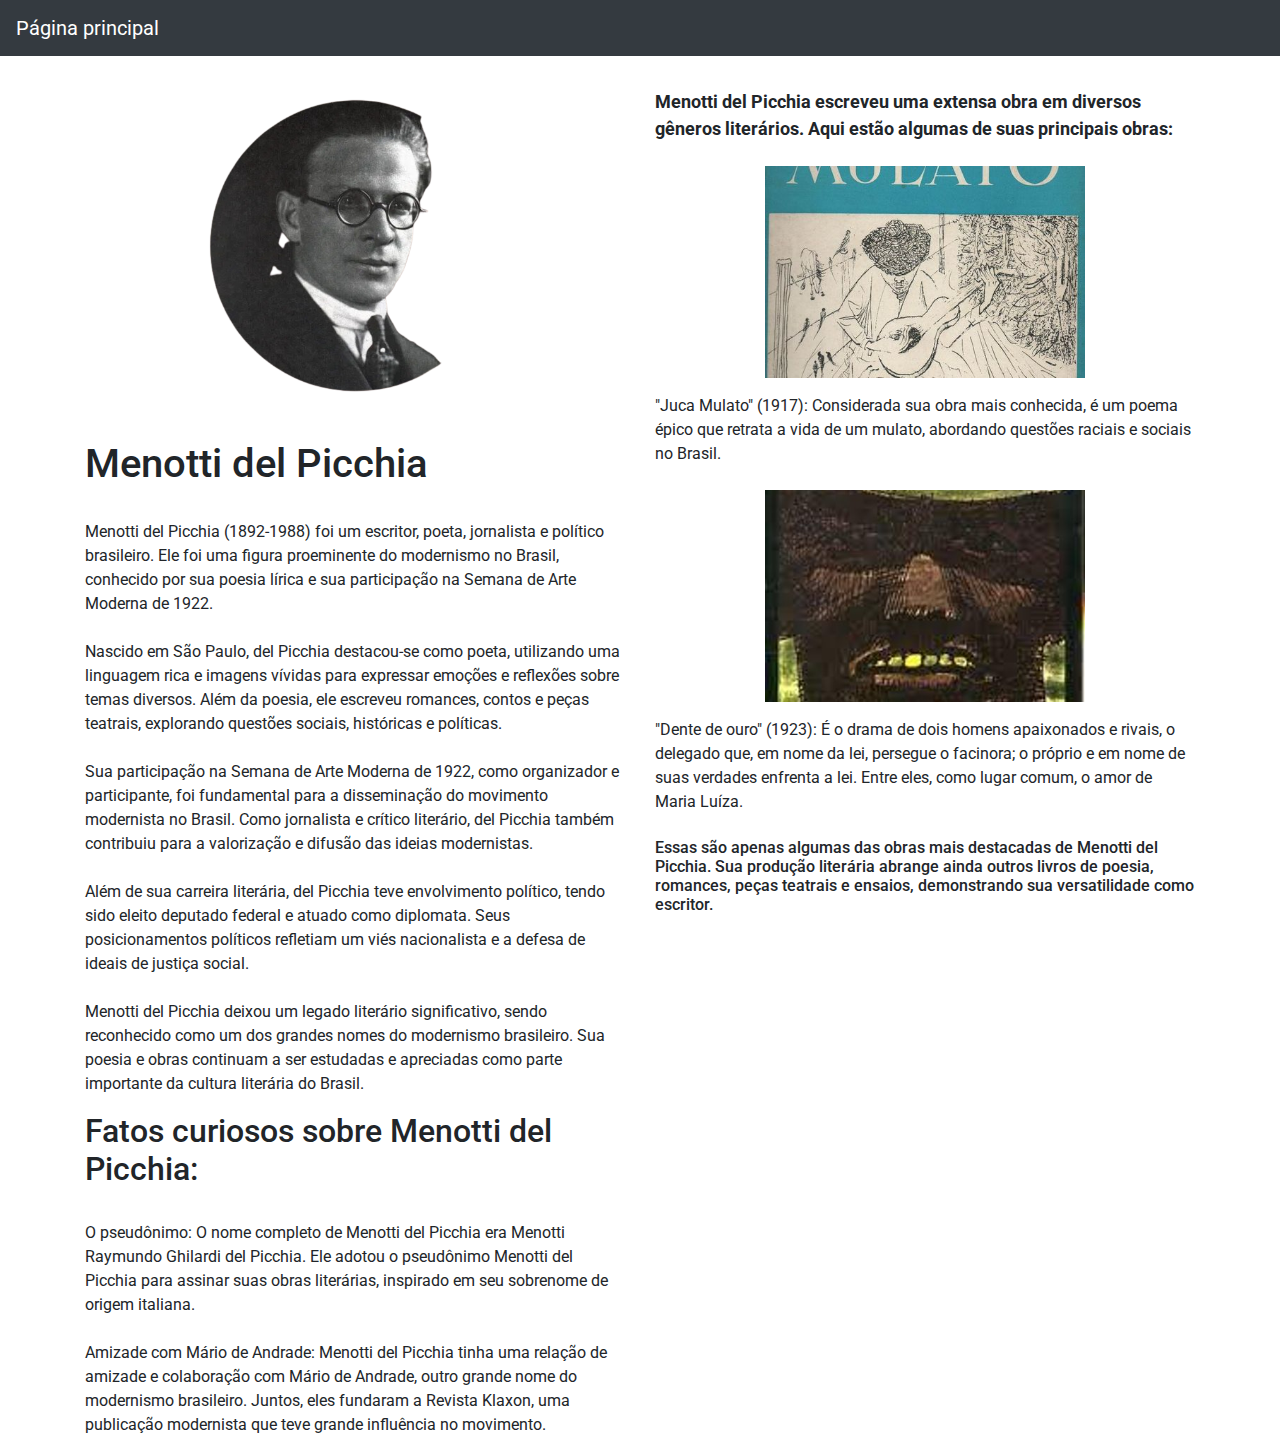
<file: artista5.html>
<!DOCTYPE html>
<html lang="pt-br">

<head>
    <meta charset="UTF-8">
    <meta name="viewport" content="width=device-width, initial-scale=1.0">
    <title>Artista 5</title>
    <link rel="stylesheet" href="https://stackpath.bootstrapcdn.com/bootstrap/4.5.2/css/bootstrap.min.css">
    <link rel="stylesheet" href="artistas.css">
    <link rel="preconnect" href="https://fonts.googleapis.com">
    <link rel="preconnect" href="https://fonts.gstatic.com" crossorigin>
    <link href="https://fonts.googleapis.com/css2?family=Roboto:wght@400;700&display=swap" rel="stylesheet">
</head>

<body>

    <nav class="navbar navbar-expand-lg navbar-dark bg-dark">
        <a class="navbar-brand" href="index.html">Página principal</a>
    </nav>
    <div class="container">
        <div class="row">
            <div class="col-md-6 img-redonda">
                <img src="/imgs/menotti-del-pichia.png" alt="Imagem do artista" style="margin: 2rem auto;">
                <h1>Menotti del Picchia
                </h1>
                <p>Menotti del Picchia (1892-1988) foi um escritor, poeta, jornalista e político brasileiro. Ele foi uma
                    figura proeminente
                    do modernismo no Brasil, conhecido por sua poesia lírica e sua participação na Semana de Arte
                    Moderna de 1922. <br>
                    <br>

                    Nascido em São Paulo, del Picchia destacou-se como poeta, utilizando uma linguagem rica e imagens
                    vívidas para expressar
                    emoções e reflexões sobre temas diversos. Além da poesia, ele escreveu romances, contos e peças
                    teatrais, explorando
                    questões sociais, históricas e políticas. <br>
                    <br>

                    Sua participação na Semana de Arte Moderna de 1922, como organizador e participante, foi fundamental
                    para a disseminação
                    do movimento modernista no Brasil. Como jornalista e crítico literário, del Picchia também
                    contribuiu para a valorização
                    e difusão das ideias modernistas. <br>
                    <br>

                    Além de sua carreira literária, del Picchia teve envolvimento político, tendo sido eleito deputado
                    federal e atuado como
                    diplomata. Seus posicionamentos políticos refletiam um viés nacionalista e a defesa de ideais de
                    justiça social. <br>
                    <br>

                    Menotti del Picchia deixou um legado literário significativo, sendo reconhecido como um dos grandes
                    nomes do modernismo
                    brasileiro. Sua poesia e obras continuam a ser estudadas e apreciadas como parte importante da
                    cultura literária do
                    Brasil.
                </p>

                <h2>Fatos curiosos sobre Menotti del Picchia:</h2>
                <p>O pseudônimo: O nome completo de Menotti del Picchia era Menotti Raymundo Ghilardi del Picchia. Ele
                    adotou o pseudônimo
                    Menotti del Picchia para assinar suas obras literárias, inspirado em seu sobrenome de origem
                    italiana.
                    <br><br>
                    Amizade com Mário de Andrade: Menotti del Picchia tinha uma relação de amizade e colaboração com
                    Mário de Andrade, outro
                    grande nome do modernismo brasileiro. Juntos, eles fundaram a Revista Klaxon, uma publicação
                    modernista que teve grande
                    influência no movimento.
                </p>
            </div>
            <div class="col-md-6">
                <p>
                <p style="margin-bottom: 1.5rem; font-weight: bold; font-size: large;">Menotti del Picchia escreveu uma
                    extensa obra em diversos gêneros literários. Aqui estão algumas de suas principais
                    obras:
                </p>
                <figure>
                    <img src="/imgs/jucamulato.jpeg" alt="Descrição da imagem"
                        style="margin-bottom: 1rem; max-width: 20rem;">
                    <figcaption style="margin-bottom: 1.5rem;">"Juca Mulato" (1917): Considerada sua obra mais
                        conhecida, é um poema épico que retrata a vida de um mulato, abordando
                        questões raciais e sociais no Brasil.</figcaption>
                </figure>

                <figure>
                    <img src="/imgs/download (1).jpeg" alt=" Descrição da imagem"
                        style="margin-bottom: 1rem; max-width: 20rem;">
                    <figcaption style="margin-bottom: 1.5rem;">"Dente de ouro" (1923): É o drama de dois homens
                        apaixonados e rivais, o delegado que, em nome da lei, persegue o facinora; o próprio e em nome
                        de suas verdades enfrenta a lei. Entre eles, como lugar comum, o amor de Maria Luíza.
                    </figcaption>
                </figure>

                <h6>Essas são apenas algumas das obras mais destacadas de Menotti del Picchia. Sua produção literária
                    abrange ainda outros
                    livros de poesia, romances, peças teatrais e ensaios, demonstrando sua versatilidade como escritor.
                </h6>
                </p>
            </div>
        </div>
    </div>



    <script src="https://stackpath.bootstrapcdn.com/bootstrap/4.5.2/js/bootstrap.min.js"></script>
    <script src="https://code.jquery.com/jquery-3.5.1.slim.min.js"></script>
</body>

</html>
</file>
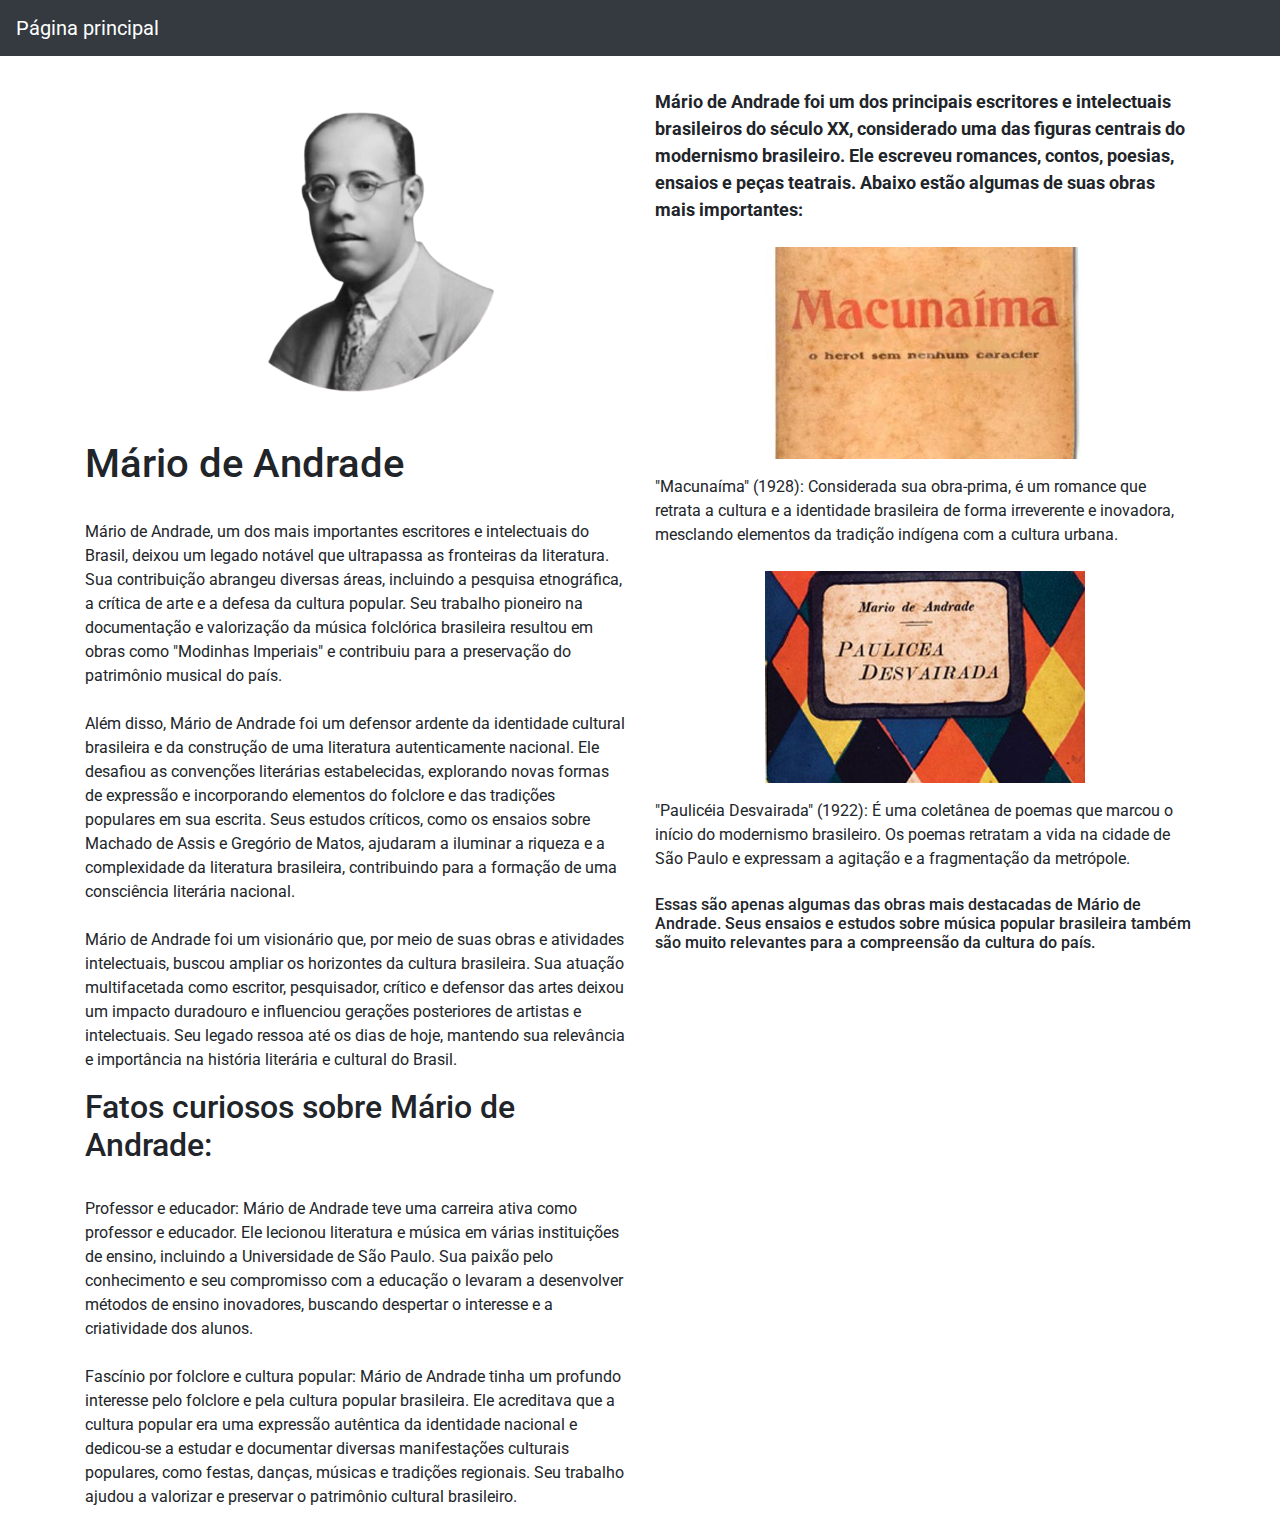
<file: artista6.html>
<!DOCTYPE html>
<html lang="pt-br">

<head>
    <meta charset="UTF-8">
    <meta name="viewport" content="width=device-width, initial-scale=1.0">
    <title>Artista 6</title>
    <link rel="stylesheet" href="https://stackpath.bootstrapcdn.com/bootstrap/4.5.2/css/bootstrap.min.css">
    <link rel="stylesheet" href="artistas.css">
    <link rel="preconnect" href="https://fonts.googleapis.com">
    <link rel="preconnect" href="https://fonts.gstatic.com" crossorigin>
    <link href="https://fonts.googleapis.com/css2?family=Roboto:wght@400;700&display=swap" rel="stylesheet">
</head>

<body>

    <nav class="navbar navbar-expand-lg navbar-dark bg-dark">
        <a class="navbar-brand" href="index.html">Página principal</a>
    </nav>
    <div class="container">
        <div class="row">
            <div class="col-md-6 img-redonda">
                <img src="/imgs/M.png" alt="Imagem do artista" style="margin: 2rem auto;">
                <h1>Mário de Andrade
                </h1>
                <p>Mário de Andrade, um dos mais importantes escritores e intelectuais do Brasil, deixou um legado
                    notável que ultrapassa
                    as fronteiras da literatura. Sua contribuição abrangeu diversas áreas, incluindo a pesquisa
                    etnográfica, a crítica de
                    arte e a defesa da cultura popular. Seu trabalho pioneiro na documentação e valorização da música
                    folclórica brasileira
                    resultou em obras como "Modinhas Imperiais" e contribuiu para a preservação do patrimônio musical do
                    país. <br> <br>

                    Além disso, Mário de Andrade foi um defensor ardente da identidade cultural brasileira e da
                    construção de uma literatura
                    autenticamente nacional. Ele desafiou as convenções literárias estabelecidas, explorando novas
                    formas de expressão e
                    incorporando elementos do folclore e das tradições populares em sua escrita. Seus estudos críticos,
                    como os ensaios
                    sobre Machado de Assis e Gregório de Matos, ajudaram a iluminar a riqueza e a complexidade da
                    literatura brasileira,
                    contribuindo para a formação de uma consciência literária nacional. <br> <br>

                    Mário de Andrade foi um visionário que, por meio de suas obras e atividades intelectuais, buscou
                    ampliar os horizontes
                    da cultura brasileira. Sua atuação multifacetada como escritor, pesquisador, crítico e defensor das
                    artes deixou um
                    impacto duradouro e influenciou gerações posteriores de artistas e intelectuais. Seu legado ressoa
                    até os dias de hoje,
                    mantendo sua relevância e importância na história literária e cultural do Brasil.
                </p>

                <h2>Fatos curiosos sobre Mário de Andrade:</h2>
                <p>Professor e educador: Mário de Andrade teve uma carreira ativa como professor e educador. Ele
                    lecionou literatura e
                    música em várias instituições de ensino, incluindo a Universidade de São Paulo. Sua paixão pelo
                    conhecimento e seu
                    compromisso com a educação o levaram a desenvolver métodos de ensino inovadores, buscando despertar
                    o interesse e a
                    criatividade dos alunos.
                    <br><br>
                    Fascínio por folclore e cultura popular: Mário de Andrade tinha um profundo interesse pelo folclore
                    e pela cultura
                    popular brasileira. Ele acreditava que a cultura popular era uma expressão autêntica da identidade
                    nacional e dedicou-se
                    a estudar e documentar diversas manifestações culturais populares, como festas, danças, músicas e
                    tradições regionais.
                    Seu trabalho ajudou a valorizar e preservar o patrimônio cultural brasileiro.
                </p>
            </div>
            <div class="col-md-6">
                <p>
                <p style="margin-bottom: 1.5rem; font-weight: bold; font-size: large;">Mário de Andrade foi um dos
                    principais escritores e intelectuais brasileiros do século XX, considerado uma das figuras
                    centrais do modernismo brasileiro. Ele escreveu romances, contos, poesias, ensaios e peças teatrais.
                    Abaixo estão
                    algumas de suas obras mais importantes:
                </p>
                <figure>
                    <img src="/imgs/MM.jpg" alt="Descrição da imagem" style="margin-bottom: 1rem; max-width: 20rem;">
                    <figcaption style="margin-bottom: 1.5rem;">"Macunaíma" (1928): Considerada sua obra-prima, é um
                        romance que retrata a cultura e a identidade brasileira de forma
                        irreverente e inovadora, mesclando elementos da tradição indígena com a cultura urbana.
                    </figcaption>
                </figure>

                <figure>
                    <img src="/imgs/000181028019M.jpg" alt=" Descrição da imagem"
                        style="margin-bottom: 1rem; max-width: 20rem;">
                    <figcaption style="margin-bottom: 1.5rem;">"Paulicéia Desvairada" (1922): É uma coletânea de poemas
                        que marcou o início do modernismo brasileiro. Os poemas
                        retratam a vida na cidade de São Paulo e expressam a agitação e a fragmentação da metrópole.
                    </figcaption>
                </figure>

                <h6>Essas são apenas algumas das obras mais destacadas de Mário de Andrade. Seus ensaios e estudos sobre
                    música popular brasileira também são muito relevantes para a compreensão da cultura do
                    país.
                </h6>
                </p>
            </div>
        </div>
    </div>



    <script src="https://stackpath.bootstrapcdn.com/bootstrap/4.5.2/js/bootstrap.min.js"></script>
    <script src="https://code.jquery.com/jquery-3.5.1.slim.min.js"></script>
</body>

</html>
</file>
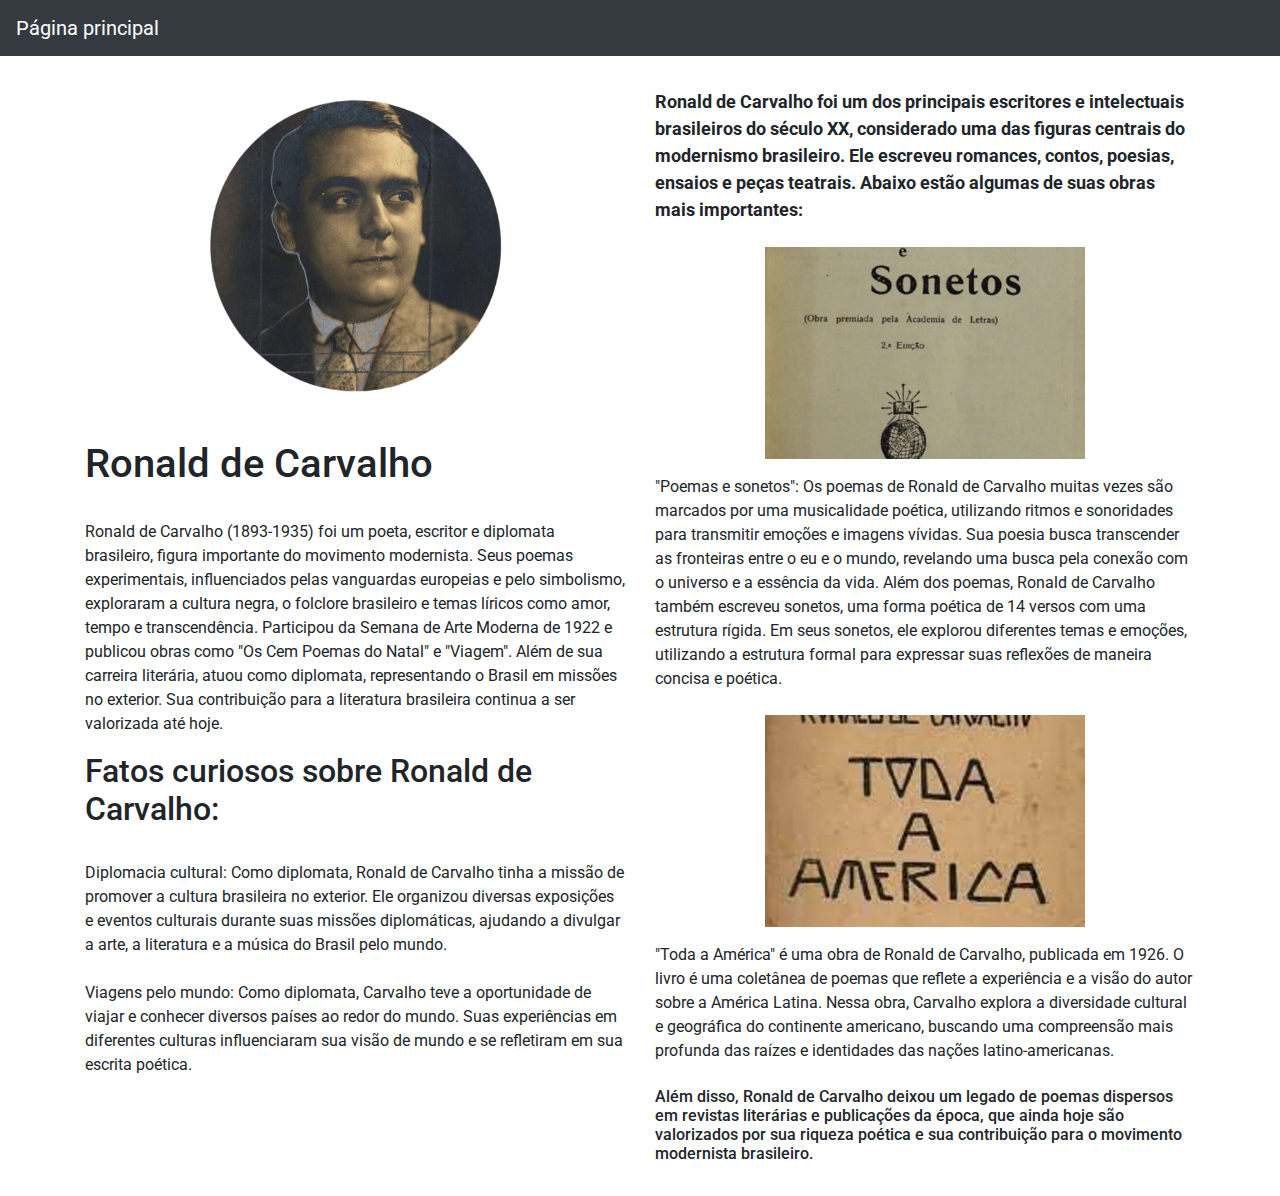
<file: artista7.html>
<!DOCTYPE html>
<html lang="pt-br">

<head>
    <meta charset="UTF-8">
    <meta name="viewport" content="width=device-width, initial-scale=1.0">
    <title>Artista 7</title>
    <link rel="stylesheet" href="https://stackpath.bootstrapcdn.com/bootstrap/4.5.2/css/bootstrap.min.css">
    <link rel="stylesheet" href="artistas.css">
    <link rel="preconnect" href="https://fonts.googleapis.com">
    <link rel="preconnect" href="https://fonts.gstatic.com" crossorigin>
    <link href="https://fonts.googleapis.com/css2?family=Roboto:wght@400;700&display=swap" rel="stylesheet">
</head>

<body>

    <nav class="navbar navbar-expand-lg navbar-dark bg-dark">
        <a class="navbar-brand" href="index.html">Página principal</a>
    </nav>
    <div class="container">
        <div class="row">
            <div class="col-md-6 img-redonda">
                <img src="/imgs/Ronald_de_Carvalho.png" alt="Imagem do artista" style="margin: 2rem auto;">
                <h1>Ronald de Carvalho
                </h1>
                <p>Ronald de Carvalho (1893-1935) foi um poeta, escritor e diplomata brasileiro, figura importante do
                    movimento modernista.
                    Seus poemas experimentais, influenciados pelas vanguardas europeias e pelo simbolismo, exploraram a
                    cultura negra, o
                    folclore brasileiro e temas líricos como amor, tempo e transcendência. Participou da Semana de Arte
                    Moderna de 1922 e
                    publicou obras como "Os Cem Poemas do Natal" e "Viagem". Além de sua carreira literária, atuou como
                    diplomata,
                    representando o Brasil em missões no exterior. Sua contribuição para a literatura brasileira
                    continua a ser valorizada
                    até hoje.
                </p>

                <h2>Fatos curiosos sobre Ronald de Carvalho:</h2>
                <p>Diplomacia cultural: Como diplomata, Ronald de Carvalho tinha a missão de promover a cultura
                    brasileira no exterior. Ele
                    organizou diversas exposições e eventos culturais durante suas missões diplomáticas, ajudando a
                    divulgar a arte, a
                    literatura e a música do Brasil pelo mundo.
                    <br><br>
                    Viagens pelo mundo: Como diplomata, Carvalho teve a oportunidade de viajar e conhecer diversos
                    países ao redor do mundo.
                    Suas experiências em diferentes culturas influenciaram sua visão de mundo e se refletiram em sua
                    escrita poética.
                </p>
            </div>
            <div class="col-md-6">
                <p>
                <p style="margin-bottom: 1.5rem; font-weight: bold; font-size: large;">Ronald de Carvalho foi um dos
                    principais escritores e intelectuais brasileiros do século XX, considerado uma das figuras
                    centrais do modernismo brasileiro. Ele escreveu romances, contos, poesias, ensaios e peças teatrais.
                    Abaixo estão
                    algumas de suas obras mais importantes:
                </p>
                <figure>
                    <img src="/imgs/282284 (1).jpg" alt="Descrição da imagem"
                        style="margin-bottom: 1rem; max-width: 20rem;">
                    <figcaption style="margin-bottom: 1.5rem;">"Poemas e sonetos": Os poemas de Ronald de Carvalho
                        muitas vezes são marcados por uma musicalidade poética, utilizando ritmos e sonoridades
                        para transmitir emoções e imagens vívidas. Sua poesia busca transcender as fronteiras entre o eu
                        e o mundo, revelando
                        uma busca pela conexão com o universo e a essência da vida.

                        Além dos poemas, Ronald de Carvalho também escreveu sonetos, uma forma poética de 14 versos com
                        uma estrutura rígida. Em
                        seus sonetos, ele explorou diferentes temas e emoções, utilizando a estrutura formal para
                        expressar suas reflexões de
                        maneira concisa e poética.
                    </figcaption>
                </figure>

                <figure>
                    <img src="/imgs/download (1) (1).jpeg" alt=" Descrição da imagem"
                        style="margin-bottom: 1rem; max-width: 20rem;">
                    <figcaption style="margin-bottom: 1.5rem;">"Toda a América" é uma obra de Ronald de Carvalho,
                        publicada em 1926. O livro é uma coletânea de poemas que reflete a
                        experiência e a visão do autor sobre a América Latina. Nessa obra, Carvalho explora a
                        diversidade cultural e geográfica
                        do continente americano, buscando uma compreensão mais profunda das raízes e identidades das
                        nações latino-americanas.
                    </figcaption>
                </figure>

                <h6>Além disso, Ronald de Carvalho deixou um legado de poemas dispersos em revistas literárias e
                    publicações da época, que
                    ainda hoje são valorizados por sua riqueza poética e sua contribuição para o movimento modernista
                    brasileiro.
                </h6>
                </p>
            </div>
        </div>
    </div>



    <script src="https://stackpath.bootstrapcdn.com/bootstrap/4.5.2/js/bootstrap.min.js"></script>
    <script src="https://code.jquery.com/jquery-3.5.1.slim.min.js"></script>
</body>

</html>
</file>
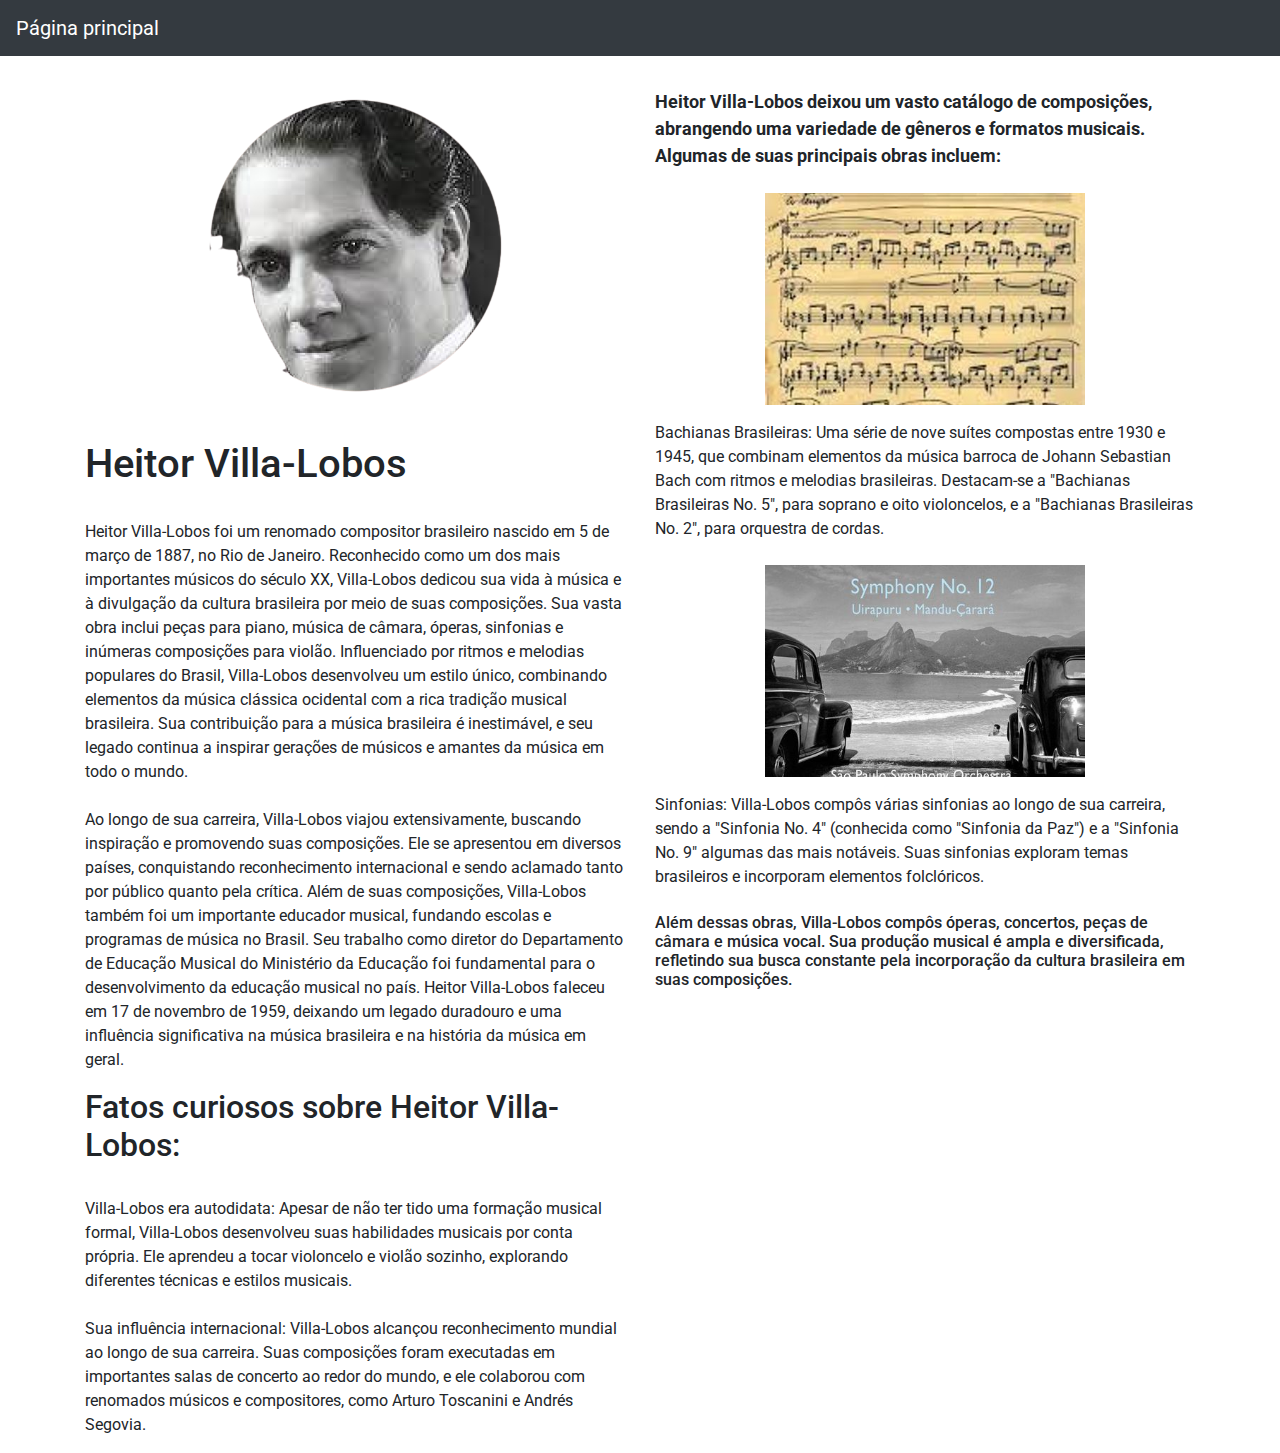
<file: artista8.html>
<!DOCTYPE html>
<html lang="pt-br">

<head>
    <meta charset="UTF-8">
    <meta name="viewport" content="width=device-width, initial-scale=1.0">
    <title>Artista 8</title>
    <link rel="stylesheet" href="https://stackpath.bootstrapcdn.com/bootstrap/4.5.2/css/bootstrap.min.css">
    <link rel="stylesheet" href="artistas.css">
    <link rel="preconnect" href="https://fonts.googleapis.com">
    <link rel="preconnect" href="https://fonts.gstatic.com" crossorigin>
    <link href="https://fonts.googleapis.com/css2?family=Roboto:wght@400;700&display=swap" rel="stylesheet">
</head>

<body>

    <nav class="navbar navbar-expand-lg navbar-dark bg-dark">
        <a class="navbar-brand" href="index.html">Página principal</a>
    </nav>
    <div class="container">
        <div class="row">
            <div class="col-md-6 img-redonda">
                <img src="/imgs/Heitor Villa-Lobos.png" alt="Imagem do artista" style="margin: 2rem auto;">
                <h1>Heitor Villa-Lobos
                </h1>
                <p>Heitor Villa-Lobos foi um renomado compositor brasileiro nascido em 5 de março de 1887, no Rio de
                    Janeiro. Reconhecido
                    como um dos mais importantes músicos do século XX, Villa-Lobos dedicou sua vida à música e à
                    divulgação da cultura
                    brasileira por meio de suas composições. Sua vasta obra inclui peças para piano, música de câmara,
                    óperas, sinfonias e
                    inúmeras composições para violão. Influenciado por ritmos e melodias populares do Brasil,
                    Villa-Lobos desenvolveu um
                    estilo único, combinando elementos da música clássica ocidental com a rica tradição musical
                    brasileira. Sua contribuição
                    para a música brasileira é inestimável, e seu legado continua a inspirar gerações de músicos e
                    amantes da música em todo
                    o mundo.<br><br>
                    Ao longo de sua carreira, Villa-Lobos viajou extensivamente, buscando inspiração e promovendo suas
                    composições. Ele se
                    apresentou em diversos países, conquistando reconhecimento internacional e sendo aclamado tanto por
                    público quanto pela
                    crítica. Além de suas composições, Villa-Lobos também foi um importante educador musical, fundando
                    escolas e programas
                    de música no Brasil. Seu trabalho como diretor do Departamento de Educação Musical do Ministério da
                    Educação foi
                    fundamental para o desenvolvimento da educação musical no país. Heitor Villa-Lobos faleceu em 17 de
                    novembro de 1959,
                    deixando um legado duradouro e uma influência significativa na música brasileira e na história da
                    música em geral.
                </p>

                <h2>Fatos curiosos sobre Heitor Villa-Lobos:</h2>
                <p>Villa-Lobos era autodidata: Apesar de não ter tido uma formação musical formal, Villa-Lobos
                    desenvolveu suas habilidades
                    musicais por conta própria. Ele aprendeu a tocar violoncelo e violão sozinho, explorando diferentes
                    técnicas e estilos
                    musicais.
                    <br><br>
                    Sua influência internacional: Villa-Lobos alcançou reconhecimento mundial ao longo de sua carreira.
                    Suas composições
                    foram executadas em importantes salas de concerto ao redor do mundo, e ele colaborou com renomados
                    músicos e
                    compositores, como Arturo Toscanini e Andrés Segovia.
                </p>
            </div>
            <div class="col-md-6">
                <p>
                <p style="margin-bottom: 1.5rem; font-weight: bold; font-size: large;">Heitor Villa-Lobos deixou um
                    vasto catálogo de composições, abrangendo uma variedade de gêneros e formatos musicais.
                    Algumas de suas principais obras incluem:
                </p>
                <figure>
                    <img src="/imgs/download (3) (1).jpeg" alt="Descrição da imagem"
                        style="margin-bottom: 1rem; max-width: 20rem;">
                    <figcaption style="margin-bottom: 1.5rem;">Bachianas Brasileiras: Uma série de nove suítes compostas
                        entre 1930 e 1945, que combinam elementos da música barroca de
                        Johann Sebastian Bach com ritmos e melodias brasileiras. Destacam-se a "Bachianas Brasileiras
                        No. 5", para soprano e
                        oito violoncelos, e a "Bachianas Brasileiras No. 2", para orquestra de cordas.
                    </figcaption>
                </figure>

                <figure>
                    <img src="/imgs/3-1 (1).jpg" alt=" Descrição da imagem"
                        style="margin-bottom: 1rem; max-width: 20rem;">
                    <figcaption style="margin-bottom: 1.5rem;">Sinfonias: Villa-Lobos compôs várias sinfonias ao longo
                        de sua carreira, sendo a "Sinfonia No. 4" (conhecida como
                        "Sinfonia da Paz") e a "Sinfonia No. 9" algumas das mais notáveis. Suas sinfonias exploram temas
                        brasileiros e
                        incorporam elementos folclóricos.
                    </figcaption>
                </figure>

                <h6>Além dessas obras, Villa-Lobos compôs óperas, concertos, peças de câmara e música vocal. Sua
                    produção musical é ampla e
                    diversificada, refletindo sua busca constante pela incorporação da cultura brasileira em suas
                    composições.
                </h6>
                </p>
            </div>
        </div>
    </div>



    <script src="https://stackpath.bootstrapcdn.com/bootstrap/4.5.2/js/bootstrap.min.js"></script>
    <script src="https://code.jquery.com/jquery-3.5.1.slim.min.js"></script>
</body>

</html>
</file>
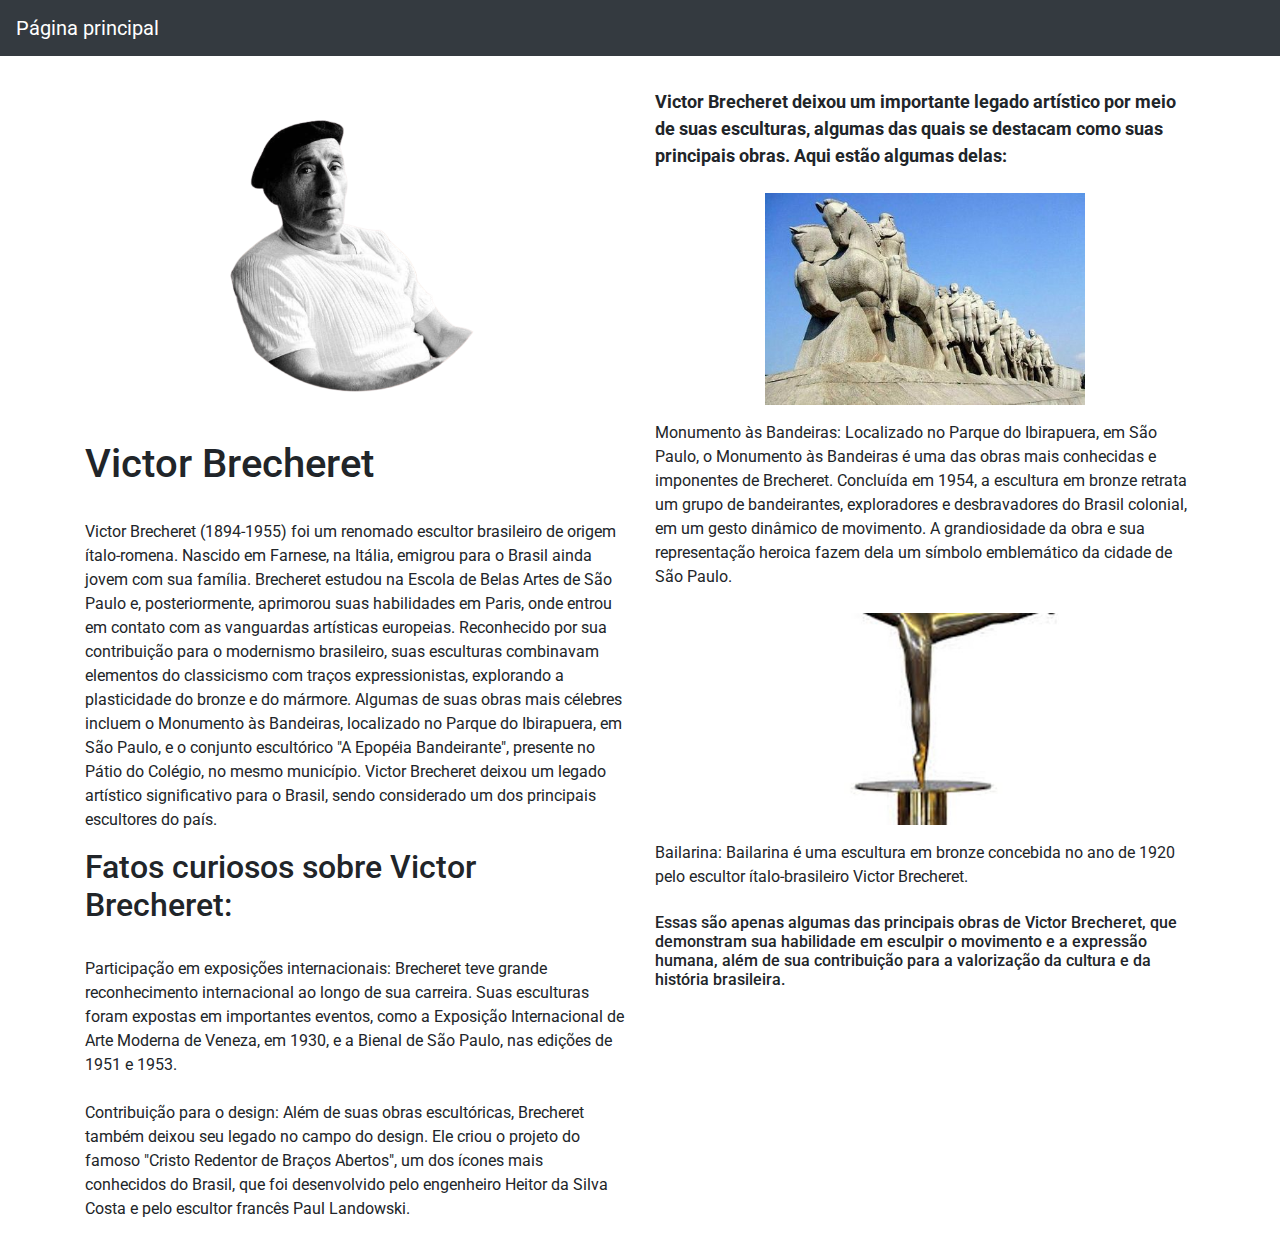
<file: artista9.html>
<!DOCTYPE html>
<html lang="pt-br">

<head>
    <meta charset="UTF-8">
    <meta name="viewport" content="width=device-width, initial-scale=1.0">
    <title>Artista 9</title>
    <link rel="stylesheet" href="https://stackpath.bootstrapcdn.com/bootstrap/4.5.2/css/bootstrap.min.css">
    <link rel="stylesheet" href="artistas.css">
    <link rel="preconnect" href="https://fonts.googleapis.com">
    <link rel="preconnect" href="https://fonts.gstatic.com" crossorigin>
    <link href="https://fonts.googleapis.com/css2?family=Roboto:wght@400;700&display=swap" rel="stylesheet">
</head>

<body>

    <nav class="navbar navbar-expand-lg navbar-dark bg-dark">
        <a class="navbar-brand" href="index.html">Página principal</a>
    </nav>
    <div class="container">
        <div class="row">
            <div class="col-md-6 img-redonda">
                <img src="/imgs/4458502780408.png" alt="Imagem do artista" style="margin: 2rem auto;">
                <h1>Victor Brecheret
                </h1>
                <p>Victor Brecheret (1894-1955) foi um renomado escultor brasileiro de origem ítalo-romena. Nascido em
                    Farnese, na Itália,
                    emigrou para o Brasil ainda jovem com sua família. Brecheret estudou na Escola de Belas Artes de São
                    Paulo e,
                    posteriormente, aprimorou suas habilidades em Paris, onde entrou em contato com as vanguardas
                    artísticas europeias.
                    Reconhecido por sua contribuição para o modernismo brasileiro, suas esculturas combinavam elementos
                    do classicismo com
                    traços expressionistas, explorando a plasticidade do bronze e do mármore. Algumas de suas obras mais
                    célebres incluem o
                    Monumento às Bandeiras, localizado no Parque do Ibirapuera, em São Paulo, e o conjunto escultórico
                    "A Epopéia
                    Bandeirante", presente no Pátio do Colégio, no mesmo município. Victor Brecheret deixou um legado
                    artístico
                    significativo para o Brasil, sendo considerado um dos principais escultores do país.
                </p>

                <h2>Fatos curiosos sobre Victor Brecheret:</h2>
                <p>Participação em exposições internacionais: Brecheret teve grande reconhecimento internacional ao
                    longo de sua carreira.
                    Suas esculturas foram expostas em importantes eventos, como a Exposição Internacional de Arte
                    Moderna de Veneza, em
                    1930, e a Bienal de São Paulo, nas edições de 1951 e 1953.
                    <br><br>
                    Contribuição para o design: Além de suas obras escultóricas, Brecheret também deixou seu legado no
                    campo do design. Ele
                    criou o projeto do famoso "Cristo Redentor de Braços Abertos", um dos ícones mais conhecidos do
                    Brasil, que foi
                    desenvolvido pelo engenheiro Heitor da Silva Costa e pelo escultor francês Paul Landowski.
                </p>
            </div>
            <div class="col-md-6">
                <p>
                <p style="margin-bottom: 1.5rem; font-weight: bold; font-size: large;">Victor Brecheret deixou um
                    importante legado artístico por meio de suas esculturas, algumas das quais se destacam como
                    suas principais obras. Aqui estão algumas delas:
                </p>
                <figure>
                    <img src="/imgs/Monumento_às_Bandeiras.jpg" alt="Descrição da imagem"
                        style="margin-bottom: 1rem; max-width: 20rem;">
                    <figcaption style="margin-bottom: 1.5rem;">Monumento às Bandeiras: Localizado no Parque do
                        Ibirapuera, em São Paulo, o Monumento às Bandeiras é uma das obras mais
                        conhecidas e imponentes de Brecheret. Concluída em 1954, a escultura em bronze retrata um grupo
                        de bandeirantes,
                        exploradores e desbravadores do Brasil colonial, em um gesto dinâmico de movimento. A
                        grandiosidade da obra e sua
                        representação heroica fazem dela um símbolo emblemático da cidade de São Paulo.
                    </figcaption>
                </figure>

                <figure>
                    <img src="/imgs/Bailarina.jpeg" alt=" Descrição da imagem"
                        style="margin-bottom: 1rem; max-width: 20rem;">
                    <figcaption style="margin-bottom: 1.5rem;">Bailarina: Bailarina é uma escultura em bronze concebida
                        no ano de 1920 pelo escultor ítalo-brasileiro Victor Brecheret.
                    </figcaption>
                </figure>

                <h6>Essas são apenas algumas das principais obras de Victor Brecheret, que demonstram sua habilidade em
                    esculpir o movimento
                    e a expressão humana, além de sua contribuição para a valorização da cultura e da história
                    brasileira.
                </h6>
                </p>
            </div>
        </div>
    </div>



    <script src="https://stackpath.bootstrapcdn.com/bootstrap/4.5.2/js/bootstrap.min.js"></script>
    <script src="https://code.jquery.com/jquery-3.5.1.slim.min.js"></script>
</body>

</html>
</file>
<file: style.css>
body {
    font-family: 'Roboto', sans-serif;
    overflow-y: scroll;
    background: radial-gradient(ellipse at center, rgba(255, 254, 234, 1) 0%, rgba(255, 254, 234, 1) 35%, #B7E8EB 100%);
    overflow: hidden;
    height: 100%;
}

h1 {
    padding-top: 1rem;
    margin-bottom: 0;
}

p {
    margin-bottom: 0;
}

footer {
    margin: 0;


    position: fixed;
    bottom: 0;
    width: 100%;

}

html {
    height: 100%;
}

.background-principal {
    min-height: 100vh;
    background-image: url("data:image/svg+xml,%3csvg xmlns='http://www.w3.org/2000/svg' version='1.1' xmlns:xlink='http://www.w3.org/1999/xlink' xmlns:svgjs='http://svgjs.dev/svgjs' width='1440' height='560' preserveAspectRatio='none' viewBox='0 0 1440 560'%3e%3cg mask='url(%26quot%3b%23SvgjsMask1034%26quot%3b)' fill='none'%3e%3crect width='1440' height='560' x='0' y='0' fill='url(%26quot%3b%23SvgjsLinearGradient1035%26quot%3b)'%3e%3c/rect%3e%3cuse xlink:href='%23SvgjsSymbol1042' x='0' y='0'%3e%3c/use%3e%3cuse xlink:href='%23SvgjsSymbol1042' x='720' y='0'%3e%3c/use%3e%3c/g%3e%3cdefs%3e%3cmask id='SvgjsMask1034'%3e%3crect width='1440' height='560' fill='white'%3e%3c/rect%3e%3c/mask%3e%3clinearGradient x1='15.28%25' y1='-39.29%25' x2='84.72%25' y2='139.29%25' gradientUnits='userSpaceOnUse' id='SvgjsLinearGradient1035'%3e%3cstop stop-color='%230e2a47' offset='0'%3e%3c/stop%3e%3cstop stop-color='%2300459e' offset='1'%3e%3c/stop%3e%3c/linearGradient%3e%3cpath d='M-1 0 a1 1 0 1 0 2 0 a1 1 0 1 0 -2 0z' id='SvgjsPath1037'%3e%3c/path%3e%3cpath d='M-3 0 a3 3 0 1 0 6 0 a3 3 0 1 0 -6 0z' id='SvgjsPath1040'%3e%3c/path%3e%3cpath d='M-5 0 a5 5 0 1 0 10 0 a5 5 0 1 0 -10 0z' id='SvgjsPath1036'%3e%3c/path%3e%3cpath d='M2 -2 L-2 2z' id='SvgjsPath1039'%3e%3c/path%3e%3cpath d='M6 -6 L-6 6z' id='SvgjsPath1041'%3e%3c/path%3e%3cpath d='M30 -30 L-30 30z' id='SvgjsPath1038'%3e%3c/path%3e%3c/defs%3e%3csymbol id='SvgjsSymbol1042'%3e%3cuse xlink:href='%23SvgjsPath1036' x='30' y='30' stroke='%231c538e'%3e%3c/use%3e%3cuse xlink:href='%23SvgjsPath1037' x='30' y='90' stroke='%231c538e'%3e%3c/use%3e%3cuse xlink:href='%23SvgjsPath1038' x='30' y='150' stroke='%231c538e' stroke-width='3'%3e%3c/use%3e%3cuse xlink:href='%23SvgjsPath1037' x='30' y='210' stroke='%231c538e'%3e%3c/use%3e%3cuse xlink:href='%23SvgjsPath1036' x='30' y='270' stroke='%231c538e'%3e%3c/use%3e%3cuse xlink:href='%23SvgjsPath1039' x='30' y='330' stroke='%231c538e'%3e%3c/use%3e%3cuse xlink:href='%23SvgjsPath1040' x='30' y='390' stroke='%231c538e'%3e%3c/use%3e%3cuse xlink:href='%23SvgjsPath1039' x='30' y='450' stroke='%231c538e'%3e%3c/use%3e%3cuse xlink:href='%23SvgjsPath1041' x='30' y='510' stroke='%231c538e'%3e%3c/use%3e%3cuse xlink:href='%23SvgjsPath1041' x='30' y='570' stroke='%231c538e'%3e%3c/use%3e%3cuse xlink:href='%23SvgjsPath1041' x='90' y='30' stroke='%231c538e'%3e%3c/use%3e%3cuse xlink:href='%23SvgjsPath1036' x='90' y='90' stroke='%231c538e'%3e%3c/use%3e%3cuse xlink:href='%23SvgjsPath1039' x='90' y='150' stroke='%231c538e'%3e%3c/use%3e%3cuse xlink:href='%23SvgjsPath1040' x='90' y='210' stroke='%231c538e'%3e%3c/use%3e%3cuse xlink:href='%23SvgjsPath1038' x='90' y='270' stroke='%231c538e' stroke-width='3'%3e%3c/use%3e%3cuse xlink:href='%23SvgjsPath1041' x='90' y='330' stroke='%231c538e'%3e%3c/use%3e%3cuse xlink:href='%23SvgjsPath1039' x='90' y='390' stroke='%231c538e'%3e%3c/use%3e%3cuse xlink:href='%23SvgjsPath1036' x='90' y='450' stroke='%231c538e'%3e%3c/use%3e%3cuse xlink:href='%23SvgjsPath1041' x='90' y='510' stroke='%231c538e'%3e%3c/use%3e%3cuse xlink:href='%23SvgjsPath1040' x='90' y='570' stroke='%231c538e'%3e%3c/use%3e%3cuse xlink:href='%23SvgjsPath1037' x='150' y='30' stroke='%231c538e'%3e%3c/use%3e%3cuse xlink:href='%23SvgjsPath1041' x='150' y='90' stroke='%231c538e'%3e%3c/use%3e%3cuse xlink:href='%23SvgjsPath1041' x='150' y='150' stroke='%231c538e'%3e%3c/use%3e%3cuse xlink:href='%23SvgjsPath1036' x='150' y='210' stroke='%231c538e'%3e%3c/use%3e%3cuse xlink:href='%23SvgjsPath1036' x='150' y='270' stroke='%231c538e'%3e%3c/use%3e%3cuse xlink:href='%23SvgjsPath1041' x='150' y='330' stroke='%231c538e'%3e%3c/use%3e%3cuse xlink:href='%23SvgjsPath1036' x='150' y='390' stroke='%231c538e'%3e%3c/use%3e%3cuse xlink:href='%23SvgjsPath1036' x='150' y='450' stroke='%231c538e'%3e%3c/use%3e%3cuse xlink:href='%23SvgjsPath1037' x='150' y='510' stroke='%231c538e'%3e%3c/use%3e%3cuse xlink:href='%23SvgjsPath1036' x='150' y='570' stroke='%231c538e'%3e%3c/use%3e%3cuse xlink:href='%23SvgjsPath1039' x='210' y='30' stroke='%231c538e'%3e%3c/use%3e%3cuse xlink:href='%23SvgjsPath1036' x='210' y='90' stroke='%231c538e'%3e%3c/use%3e%3cuse xlink:href='%23SvgjsPath1036' x='210' y='150' stroke='%231c538e'%3e%3c/use%3e%3cuse xlink:href='%23SvgjsPath1041' x='210' y='210' stroke='%231c538e'%3e%3c/use%3e%3cuse xlink:href='%23SvgjsPath1036' x='210' y='270' stroke='%231c538e'%3e%3c/use%3e%3cuse xlink:href='%23SvgjsPath1037' x='210' y='330' stroke='%231c538e'%3e%3c/use%3e%3cuse xlink:href='%23SvgjsPath1037' x='210' y='390' stroke='%231c538e'%3e%3c/use%3e%3cuse xlink:href='%23SvgjsPath1039' x='210' y='450' stroke='%231c538e'%3e%3c/use%3e%3cuse xlink:href='%23SvgjsPath1041' x='210' y='510' stroke='%231c538e'%3e%3c/use%3e%3cuse xlink:href='%23SvgjsPath1036' x='210' y='570' stroke='%231c538e'%3e%3c/use%3e%3cuse xlink:href='%23SvgjsPath1041' x='270' y='30' stroke='%231c538e'%3e%3c/use%3e%3cuse xlink:href='%23SvgjsPath1039' x='270' y='90' stroke='%231c538e'%3e%3c/use%3e%3cuse xlink:href='%23SvgjsPath1037' x='270' y='150' stroke='%231c538e'%3e%3c/use%3e%3cuse xlink:href='%23SvgjsPath1039' x='270' y='210' stroke='%231c538e'%3e%3c/use%3e%3cuse xlink:href='%23SvgjsPath1036' x='270' y='270' stroke='%231c538e'%3e%3c/use%3e%3cuse xlink:href='%23SvgjsPath1039' x='270' y='330' stroke='%231c538e'%3e%3c/use%3e%3cuse xlink:href='%23SvgjsPath1039' x='270' y='390' stroke='%231c538e'%3e%3c/use%3e%3cuse xlink:href='%23SvgjsPath1036' x='270' y='450' stroke='%231c538e'%3e%3c/use%3e%3cuse xlink:href='%23SvgjsPath1041' x='270' y='510' stroke='%231c538e'%3e%3c/use%3e%3cuse xlink:href='%23SvgjsPath1036' x='270' y='570' stroke='%231c538e'%3e%3c/use%3e%3cuse xlink:href='%23SvgjsPath1041' x='330' y='30' stroke='%231c538e'%3e%3c/use%3e%3cuse xlink:href='%23SvgjsPath1036' x='330' y='90' stroke='%231c538e'%3e%3c/use%3e%3cuse xlink:href='%23SvgjsPath1036' x='330' y='150' stroke='%231c538e'%3e%3c/use%3e%3cuse xlink:href='%23SvgjsPath1041' x='330' y='210' stroke='%231c538e'%3e%3c/use%3e%3cuse xlink:href='%23SvgjsPath1039' x='330' y='270' stroke='%231c538e'%3e%3c/use%3e%3cuse xlink:href='%23SvgjsPath1041' x='330' y='330' stroke='%231c538e'%3e%3c/use%3e%3cuse xlink:href='%23SvgjsPath1037' x='330' y='390' stroke='%231c538e'%3e%3c/use%3e%3cuse xlink:href='%23SvgjsPath1039' x='330' y='450' stroke='%231c538e'%3e%3c/use%3e%3cuse xlink:href='%23SvgjsPath1038' x='330' y='510' stroke='%231c538e' stroke-width='3'%3e%3c/use%3e%3cuse xlink:href='%23SvgjsPath1041' x='330' y='570' stroke='%231c538e'%3e%3c/use%3e%3cuse xlink:href='%23SvgjsPath1039' x='390' y='30' stroke='%231c538e'%3e%3c/use%3e%3cuse xlink:href='%23SvgjsPath1041' x='390' y='90' stroke='%231c538e'%3e%3c/use%3e%3cuse xlink:href='%23SvgjsPath1036' x='390' y='150' stroke='%231c538e'%3e%3c/use%3e%3cuse xlink:href='%23SvgjsPath1041' x='390' y='210' stroke='%231c538e'%3e%3c/use%3e%3cuse xlink:href='%23SvgjsPath1041' x='390' y='270' stroke='%231c538e'%3e%3c/use%3e%3cuse xlink:href='%23SvgjsPath1040' x='390' y='330' stroke='%231c538e'%3e%3c/use%3e%3cuse xlink:href='%23SvgjsPath1036' x='390' y='390' stroke='%231c538e'%3e%3c/use%3e%3cuse xlink:href='%23SvgjsPath1039' x='390' y='450' stroke='%231c538e'%3e%3c/use%3e%3cuse xlink:href='%23SvgjsPath1039' x='390' y='510' stroke='%231c538e'%3e%3c/use%3e%3cuse xlink:href='%23SvgjsPath1041' x='390' y='570' stroke='%231c538e'%3e%3c/use%3e%3cuse xlink:href='%23SvgjsPath1041' x='450' y='30' stroke='%231c538e'%3e%3c/use%3e%3cuse xlink:href='%23SvgjsPath1041' x='450' y='90' stroke='%231c538e'%3e%3c/use%3e%3cuse xlink:href='%23SvgjsPath1040' x='450' y='150' stroke='%231c538e'%3e%3c/use%3e%3cuse xlink:href='%23SvgjsPath1041' x='450' y='210' stroke='%231c538e'%3e%3c/use%3e%3cuse xlink:href='%23SvgjsPath1036' x='450' y='270' stroke='%231c538e'%3e%3c/use%3e%3cuse xlink:href='%23SvgjsPath1039' x='450' y='330' stroke='%231c538e'%3e%3c/use%3e%3cuse xlink:href='%23SvgjsPath1040' x='450' y='390' stroke='%231c538e'%3e%3c/use%3e%3cuse xlink:href='%23SvgjsPath1037' x='450' y='450' stroke='%231c538e'%3e%3c/use%3e%3cuse xlink:href='%23SvgjsPath1041' x='450' y='510' stroke='%231c538e'%3e%3c/use%3e%3cuse xlink:href='%23SvgjsPath1041' x='450' y='570' stroke='%231c538e'%3e%3c/use%3e%3cuse xlink:href='%23SvgjsPath1040' x='510' y='30' stroke='%231c538e'%3e%3c/use%3e%3cuse xlink:href='%23SvgjsPath1036' x='510' y='90' stroke='%231c538e'%3e%3c/use%3e%3cuse xlink:href='%23SvgjsPath1037' x='510' y='150' stroke='%231c538e'%3e%3c/use%3e%3cuse xlink:href='%23SvgjsPath1037' x='510' y='210' stroke='%231c538e'%3e%3c/use%3e%3cuse xlink:href='%23SvgjsPath1036' x='510' y='270' stroke='%231c538e'%3e%3c/use%3e%3cuse xlink:href='%23SvgjsPath1040' x='510' y='330' stroke='%231c538e'%3e%3c/use%3e%3cuse xlink:href='%23SvgjsPath1036' x='510' y='390' stroke='%231c538e'%3e%3c/use%3e%3cuse xlink:href='%23SvgjsPath1040' x='510' y='450' stroke='%231c538e'%3e%3c/use%3e%3cuse xlink:href='%23SvgjsPath1041' x='510' y='510' stroke='%231c538e'%3e%3c/use%3e%3cuse xlink:href='%23SvgjsPath1041' x='510' y='570' stroke='%231c538e'%3e%3c/use%3e%3cuse xlink:href='%23SvgjsPath1041' x='570' y='30' stroke='%231c538e'%3e%3c/use%3e%3cuse xlink:href='%23SvgjsPath1040' x='570' y='90' stroke='%231c538e'%3e%3c/use%3e%3cuse xlink:href='%23SvgjsPath1041' x='570' y='150' stroke='%231c538e'%3e%3c/use%3e%3cuse xlink:href='%23SvgjsPath1039' x='570' y='210' stroke='%231c538e'%3e%3c/use%3e%3cuse xlink:href='%23SvgjsPath1040' x='570' y='270' stroke='%231c538e'%3e%3c/use%3e%3cuse xlink:href='%23SvgjsPath1041' x='570' y='330' stroke='%231c538e'%3e%3c/use%3e%3cuse xlink:href='%23SvgjsPath1039' x='570' y='390' stroke='%231c538e'%3e%3c/use%3e%3cuse xlink:href='%23SvgjsPath1038' x='570' y='450' stroke='%231c538e' stroke-width='3'%3e%3c/use%3e%3cuse xlink:href='%23SvgjsPath1037' x='570' y='510' stroke='%231c538e'%3e%3c/use%3e%3cuse xlink:href='%23SvgjsPath1041' x='570' y='570' stroke='%231c538e'%3e%3c/use%3e%3cuse xlink:href='%23SvgjsPath1041' x='630' y='30' stroke='%231c538e'%3e%3c/use%3e%3cuse xlink:href='%23SvgjsPath1041' x='630' y='90' stroke='%231c538e'%3e%3c/use%3e%3cuse xlink:href='%23SvgjsPath1041' x='630' y='150' stroke='%231c538e'%3e%3c/use%3e%3cuse xlink:href='%23SvgjsPath1039' x='630' y='210' stroke='%231c538e'%3e%3c/use%3e%3cuse xlink:href='%23SvgjsPath1037' x='630' y='270' stroke='%231c538e'%3e%3c/use%3e%3cuse xlink:href='%23SvgjsPath1039' x='630' y='330' stroke='%231c538e'%3e%3c/use%3e%3cuse xlink:href='%23SvgjsPath1041' x='630' y='390' stroke='%231c538e'%3e%3c/use%3e%3cuse xlink:href='%23SvgjsPath1037' x='630' y='450' stroke='%231c538e'%3e%3c/use%3e%3cuse xlink:href='%23SvgjsPath1038' x='630' y='510' stroke='%231c538e' stroke-width='3'%3e%3c/use%3e%3cuse xlink:href='%23SvgjsPath1041' x='630' y='570' stroke='%231c538e'%3e%3c/use%3e%3cuse xlink:href='%23SvgjsPath1036' x='690' y='30' stroke='%231c538e'%3e%3c/use%3e%3cuse xlink:href='%23SvgjsPath1040' x='690' y='90' stroke='%231c538e'%3e%3c/use%3e%3cuse xlink:href='%23SvgjsPath1039' x='690' y='150' stroke='%231c538e'%3e%3c/use%3e%3cuse xlink:href='%23SvgjsPath1036' x='690' y='210' stroke='%231c538e'%3e%3c/use%3e%3cuse xlink:href='%23SvgjsPath1036' x='690' y='270' stroke='%231c538e'%3e%3c/use%3e%3cuse xlink:href='%23SvgjsPath1039' x='690' y='330' stroke='%231c538e'%3e%3c/use%3e%3cuse xlink:href='%23SvgjsPath1041' x='690' y='390' stroke='%231c538e'%3e%3c/use%3e%3cuse xlink:href='%23SvgjsPath1036' x='690' y='450' stroke='%231c538e'%3e%3c/use%3e%3cuse xlink:href='%23SvgjsPath1036' x='690' y='510' stroke='%231c538e'%3e%3c/use%3e%3cuse xlink:href='%23SvgjsPath1039' x='690' y='570' stroke='%231c538e'%3e%3c/use%3e%3c/symbol%3e%3c/svg%3e");
}

.modal {
    margin: 10rem auto;
}

.modal-header .close:focus,
.modal-header .close:active {
    outline: none;
}

.modal-title {
    color: black;
}

.img-middle {
    display: flex;
    justify-content: center;
}

.img-middle img {
    min-height: 10vh;
    max-height: 45vh;
}

.container p, h1, h2, h3, h4, h5 {
    color: white;
}

.bg-creditos {
    background-image: url("data:image/svg+xml,%3csvg xmlns='http://www.w3.org/2000/svg' version='1.1' xmlns:xlink='http://www.w3.org/1999/xlink' xmlns:svgjs='http://svgjs.dev/svgjs' width='1440' height='560' preserveAspectRatio='none' viewBox='0 0 1440 560'%3e%3cg mask='url(%26quot%3b%23SvgjsMask1001%26quot%3b)' fill='none'%3e%3cpath d='M 0%2c187 C 57.6%2c154.8 172.8%2c17 288%2c26 C 403.2%2c35 460.8%2c233.8 576%2c232 C 691.2%2c230.2 748.8%2c29 864%2c17 C 979.2%2c5 1036.8%2c166.4 1152%2c172 C 1267.2%2c177.6 1382.4%2c70.4 1440%2c45L1440 560L0 560z' fill='%23184a7e'%3e%3c/path%3e%3cpath d='M 0%2c321 C 96%2c346.6 288%2c435.6 480%2c449 C 672%2c462.4 768%2c376.4 960%2c388 C 1152%2c399.6 1344%2c483.2 1440%2c507L1440 560L0 560z' fill='%232264ab'%3e%3c/path%3e%3c/g%3e%3cdefs%3e%3cmask id='SvgjsMask1001'%3e%3crect width='1440' height='560' fill='white'%3e%3c/rect%3e%3c/mask%3e%3c/defs%3e%3c/svg%3e");
}

.fix-nav {
    z-index: 499;
}
</file>
<file: artistas.css>
body {
    font-family: 'Roboto', sans-serif;
}

img {
    margin: 0 auto;
    display: flex;
}

h6 {
    font-size: medium;
    margin-bottom: 1.5rem;
}

.first {
    display: flex;
    justify-content: right;
}

.first h1 {
    margin: 1rem 1rem 0 0;
}

.img-redonda img {
    max-width: 20rem;
    border-radius: 50%;
    margin: .2rem .5rem 0 0;
}

.container p {
    margin-top: 2rem;
}

#text-left {
    word-wrap: break-word;
    overflow-wrap: break-word;
    width: 300px;
}

@media (max-width: 480px) {
    #text-left {
        width: auto;
    }
}
</file>
